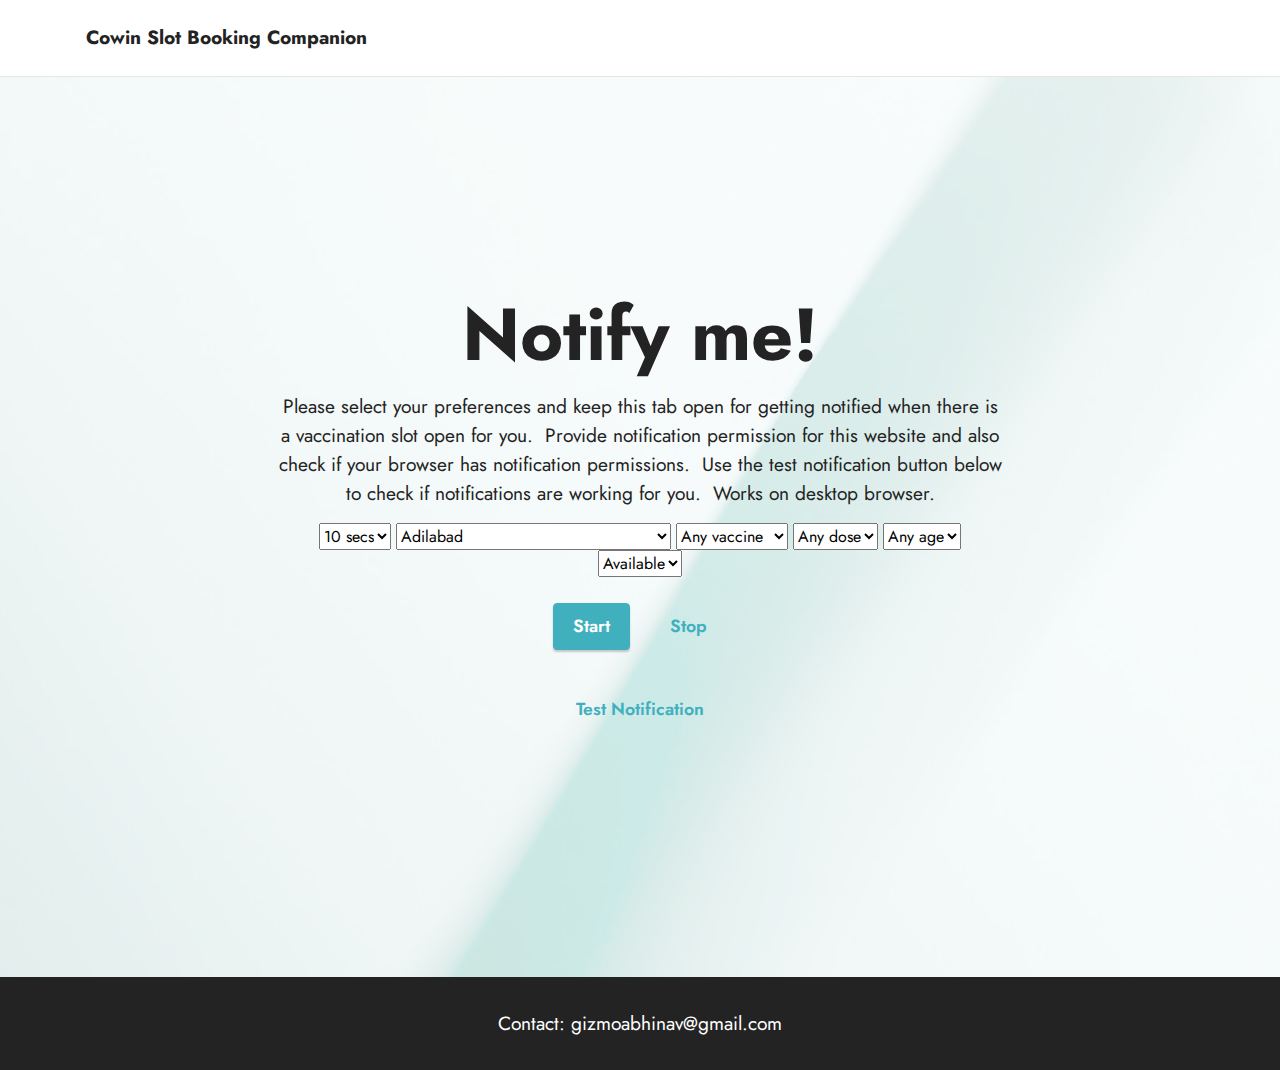
<file: index.html>
<!DOCTYPE html>
<html  >
<head>
  <!-- Site made with Mobirise Website Builder v5.3.5, # -->
  <meta charset="UTF-8">
  <meta http-equiv="X-UA-Compatible" content="IE=edge">
  <meta name="generator" content="Mobirise v5.3.5, mobirise.com">
  <meta name="viewport" content="width=device-width, initial-scale=1, minimum-scale=1">
  <link rel="shortcut icon" href="assets/images/logo.png" type="image/x-icon">
  <meta name="description" content="">
  
  
  <title>Cowin Slot Booking Companion</title>
  <link rel="stylesheet" href="assets/tether/tether.min.css">
  <link rel="stylesheet" href="assets/bootstrap/css/bootstrap.min.css">
  <link rel="stylesheet" href="assets/bootstrap/css/bootstrap-grid.min.css">
  <link rel="stylesheet" href="assets/bootstrap/css/bootstrap-reboot.min.css">
  <link rel="stylesheet" href="assets/dropdown/css/style.css">
  <link rel="stylesheet" href="assets/socicon/css/styles.css">
  <link rel="stylesheet" href="assets/theme/css/style.css">
  <link rel="preload" href="https://fonts.googleapis.com/css?family=Jost:100,200,300,400,500,600,700,800,900,100i,200i,300i,400i,500i,600i,700i,800i,900i&display=swap" as="style" onload="this.onload=null;this.rel='stylesheet'">
  <noscript><link rel="stylesheet" href="https://fonts.googleapis.com/css?family=Jost:100,200,300,400,500,600,700,800,900,100i,200i,300i,400i,500i,600i,700i,800i,900i&display=swap"></noscript>
  <link rel="preload" as="style" href="assets/mobirise/css/mbr-additional.css"><link rel="stylesheet" href="assets/mobirise/css/mbr-additional.css" type="text/css">
<style>
ul {
  list-style-type: none;
  padding: 0;
  border: 1px solid #ddd;
}

ul li {
  padding: 8px 16px;
  border-bottom: 1px solid #ddd;
}

ul li:last-child {
  border-bottom: none
}
</style>
<script>

var timer;
var notify=[];

function Get(url){
    var Httpreq = new XMLHttpRequest();
    Httpreq.open("GET",url,false);
    Httpreq.send(null);
	document.getElementById("status").innerHTML = 'Status : '+Httpreq.status +' Last checked : '+ new Date();
    return Httpreq.responseText;          
}
 
function createUrl(district_id) {
	var base_url = 'https://cdn-api.co-vin.in/api/v2/appointment/sessions/public/calendarByDistrict?';
	var date = new Date();
	var today = date.getDate()+'-'+(date.getMonth()+1)+'-'+date.getFullYear();
	var url = base_url + '&district_id=' + district_id + '&date=' + today + '&_=' + date.getTime();
	return url;
}
var polling_time = 10000;

function findSlots(){
	if (Notification.permission !== 'granted')
		Notification.requestPermission();
		
	district_id = parseInt(document.getElementById("district").value.split(" ")[0]);
	
	var limit_selection = document.getElementById("age").value;
	var limit = 0;
	if (limit_selection != "any") {
		limit = parseInt(limit_selection);
	}
	
	var vaccine = document.getElementById("vaccine").value;
	var dose = document.getElementById("dose").value;
	
	var availability = document.getElementById("available").value;
	
	var url = createUrl(district_id);
	var json_obj = JSON.parse(Get(url));
	var output = '';
	var notificationBody = document.getElementById("district").value.split(" ")[1]+'\n';
	for (i = 0;i<json_obj.centers.length;i++) {
		for (j = 0;j<json_obj.centers[i].sessions.length;j++) {
			if (availability == "available" && json_obj.centers[i].sessions[j].available_capacity > 0) {
				if (limit != 0 && json_obj.centers[i].sessions[j].min_age_limit != limit) {
					continue;
				}
				if (vaccine != "any" && json_obj.centers[i].sessions[j].vaccine != vaccine) {
					continue;
				}
				if (dose == "1" && json_obj.centers[i].sessions[j].available_capacity_dose1 == 0) {
					continue;
				}
				if (dose == "2" && json_obj.centers[i].sessions[j].available_capacity_dose2 == 0) {
					continue;
				}
				output += '<li>' + json_obj.centers[i].name + '</li>';
				notificationBody += json_obj.centers[i].name + '\n';
				break;
			} else if (availability == "booked"  && json_obj.centers[i].sessions[j].available_capacity == 0){
				if (limit != 0 && json_obj.centers[i].sessions[j].min_age_limit != limit) {
					continue;
				}
				if (vaccine != "any" && json_obj.centers[i].sessions[j].vaccine != vaccine) {
					continue;
				}
				output += '<li>' + json_obj.centers[i].name + '</li>';
				notificationBody += json_obj.centers[i].name + '\n';
				break;
			}
		}
	}
	if (output != '') {
		document.getElementById("slots").innerHTML =  '<ul>' + output + '</ul>';;
		var notification = new Notification('Slot opened', {
					icon: 'https://prod-cdn.preprod.co-vin.in/assets/images/covid19logo.jpg',
					body: notificationBody,
				});
		notify.push(notification);
	} else {
		document.getElementById("slots").innerHTML = '';
	}
}

function setAgeLimit(age_limit) {
	limit = age_limit;
}

function setPollingTime(time) {
	polling_time = time;
}

function setVaccineType(vaccine) {
	vaccine_type = vaccine;
}

function start() {
	stop();
	findSlots();
    polling_time = parseInt(document.getElementById("freq").value);
	timer = setInterval(findSlots, polling_time);
}

function stop() {
	clearInterval(timer);	
	for (var i=0; i<notify.length;i++){
		notify[i].close(); 
	}
	document.getElementById("status").innerHTML = '';
}

function testNotification() {
	if (Notification.permission !== 'granted')
		Notification.requestPermission();
	var notification = new Notification('Test Notifications', {
		icon: 'https://prod-cdn.preprod.co-vin.in/assets/images/covid19logo.jpg',
		body: 'Test message! \n test hospital',
	});
	notify.push(notification);
}

</script>
  
  
  
</head>
<body>
  
  <section class="menu cid-s48OLK6784" once="menu" id="menu1-h">
    
    <nav class="navbar navbar-dropdown navbar-expand-lg">
        <div class="container">
            <div class="navbar-brand">
                
                <span class="navbar-caption-wrap"><a class="navbar-caption text-black display-7" href="#">Cowin Slot Booking Companion</a></span>
            </div>
            
            <div class="collapse navbar-collapse" id="navbarSupportedContent">
                <ul class="navbar-nav nav-dropdown nav-right" data-app-modern-menu="true"><li class="nav-item"><a class="nav-link link text-black display-4" href="#">Menu Item 1</a></li>
                    <li class="nav-item"><a class="nav-link link text-black display-4" href="#">
                            Menu Item 2</a></li></ul>
                
                
            </div>
        </div>
    </nav>

</section>

<section class="header1 cid-s48MCQYojq mbr-fullscreen mbr-parallax-background" id="header1-f">

    

    <div class="mbr-overlay" style="opacity: 0.8; background-color: rgb(255, 255, 255);"></div>

    <div class="align-center container">
        <div class="row justify-content-center">
            <div class="col-12 col-lg-8">
                <h1 class="mbr-section-title mbr-fonts-style mb-3 display-1"><strong>Notify me!</strong></h1>
                
                <p class="mbr-text mbr-fonts-style display-7">Please select your preferences and keep this tab open for getting notified when there is a vaccination slot open for you.&nbsp; Provide notification permission for this website and also check if your browser has notification permissions.&nbsp; Use the test notification button below to check if notifications are working for you.&nbsp; Works on desktop browser.</p>
                <select name="freq" id="freq"><option value="10000">10 secs</option><option value="5000">5 secs</option><option value="2000">2 secs</option></select>
				<select name="district" id="district"><option value="582 Adilabad">Adilabad</option><option value="320 Agar">Agar</option><option value="622 Agra">Agra</option><option value="154 Ahmedabad">Ahmedabad</option><option value="770 Ahmedabad Corporation">Ahmedabad Corporation</option><option value="391 Ahmednagar">Ahmednagar</option><option value="425 Aizawl East">Aizawl East</option><option value="426 Aizawl West">Aizawl West</option><option value="507 Ajmer">Ajmer</option><option value="364 Akola">Akola</option><option value="301 Alappuzha">Alappuzha</option><option value="623 Aligarh">Aligarh</option><option value="710 Alipurduar District">Alipurduar District</option><option value="357 Alirajpur">Alirajpur</option><option value="704 Almora">Almora</option><option value="512 Alwar">Alwar</option><option value="193 Ambala">Ambala</option><option value="625 Ambedkar Nagar">Ambedkar Nagar</option><option value="626 Amethi">Amethi</option><option value="366 Amravati">Amravati</option><option value="174 Amreli">Amreli</option><option value="485 Amritsar">Amritsar</option><option value="627 Amroha">Amroha</option><option value="179 Anand">Anand</option><option value="9 Anantapur">Anantapur</option><option value="224 Anantnag">Anantnag</option><option value="445 Angul">Angul</option><option value="22 Anjaw">Anjaw</option><option value="334 Anuppur">Anuppur</option><option value="779 Aranthangi">Aranthangi</option><option value="74 Araria">Araria</option><option value="158 Aravalli">Aravalli</option><option value="555 Ariyalur">Ariyalur</option><option value="78 Arwal">Arwal</option><option value="354 Ashoknagar">Ashoknagar</option><option value="578 Attur">Attur</option><option value="628 Auraiya">Auraiya</option><option value="77 Aurangabad">Aurangabad</option><option value="397 Aurangabad">Aurangabad</option><option value="646 Ayodhya">Ayodhya</option><option value="629 Azamgarh">Azamgarh</option><option value="630 Badaun">Badaun</option><option value="270 Bagalkot">Bagalkot</option><option value="707 Bageshwar">Bageshwar</option><option value="631 Baghpat">Baghpat</option><option value="632 Bahraich">Bahraich</option><option value="46 Baksa">Baksa</option><option value="338 Balaghat">Balaghat</option><option value="448 Balangir">Balangir</option><option value="633 Balarampur">Balarampur</option><option value="447 Balasore">Balasore</option><option value="634 Ballia">Ballia</option><option value="110 Balod">Balod</option><option value="111 Baloda bazar">Baloda bazar</option><option value="112 Balrampur">Balrampur</option><option value="159 Banaskantha">Banaskantha</option><option value="635 Banda">Banda</option><option value="223 Bandipore">Bandipore</option><option value="276 Bangalore Rural">Bangalore Rural</option><option value="265 Bangalore Urban">Bangalore Urban</option><option value="83 Banka">Banka</option><option value="711 Bankura">Bankura</option><option value="519 Banswara">Banswara</option><option value="636 Barabanki">Barabanki</option><option value="225 Baramulla">Baramulla</option><option value="516 Baran">Baran</option><option value="637 Bareilly">Bareilly</option><option value="472 Bargarh">Bargarh</option><option value="528 Barmer">Barmer</option><option value="483 Barnala">Barnala</option><option value="47 Barpeta">Barpeta</option><option value="343 Barwani">Barwani</option><option value="712 Basirhat HD (North 24 Parganas)">Basirhat HD (North 24 Parganas)</option><option value="113 Bastar">Bastar</option><option value="638 Basti">Basti</option><option value="493 Bathinda">Bathinda</option><option value="294 BBMP">BBMP</option><option value="384 Beed">Beed</option><option value="98 Begusarai">Begusarai</option><option value="264 Belgaum">Belgaum</option><option value="274 Bellary">Bellary</option><option value="114 Bemetara">Bemetara</option><option value="362 Betul">Betul</option><option value="687 Bhadohi">Bhadohi</option><option value="583 Bhadradri Kothagudem">Bhadradri Kothagudem</option><option value="454 Bhadrak">Bhadrak</option><option value="82 Bhagalpur">Bhagalpur</option><option value="370 Bhandara">Bhandara</option><option value="508 Bharatpur">Bharatpur</option><option value="180 Bharuch">Bharuch</option><option value="175 Bhavnagar">Bhavnagar</option><option value="771 Bhavnagar Corporation">Bhavnagar Corporation</option><option value="523 Bhilwara">Bhilwara</option><option value="351 Bhind">Bhind</option><option value="200 Bhiwani">Bhiwani</option><option value="99 Bhojpur">Bhojpur</option><option value="312 Bhopal">Bhopal</option><option value="272 Bidar">Bidar</option><option value="115 Bijapur">Bijapur</option><option value="639 Bijnour">Bijnour</option><option value="501 Bikaner">Bikaner</option><option value="116 Bilaspur">Bilaspur</option><option value="219 Bilaspur">Bilaspur</option><option value="713 Birbhum">Birbhum</option><option value="398 Bishnupur">Bishnupur</option><option value="714 Bishnupur HD (Bankura)">Bishnupur HD (Bankura)</option><option value="765 Biswanath">Biswanath</option><option value="242 Bokaro">Bokaro</option><option value="57 Bongaigaon">Bongaigaon</option><option value="176 Botad">Botad</option><option value="468 Boudh">Boudh</option><option value="229 Budgam">Budgam</option><option value="640 Bulandshahr">Bulandshahr</option><option value="367 Buldhana">Buldhana</option><option value="514 Bundi">Bundi</option><option value="342 Burhanpur">Burhanpur</option><option value="100 Buxar">Buxar</option><option value="66 Cachar">Cachar</option><option value="141 Central Delhi">Central Delhi</option><option value="271 Chamarajanagar">Chamarajanagar</option><option value="214 Chamba">Chamba</option><option value="699 Chamoli">Chamoli</option><option value="708 Champawat">Champawat</option><option value="429 Champhai">Champhai</option><option value="641 Chandauli">Chandauli</option><option value="399 Chandel">Chandel</option><option value="108 Chandigarh">Chandigarh</option><option value="380 Chandrapur">Chandrapur</option><option value="20 Changlang">Changlang</option><option value="766 Charaideo">Charaideo</option><option value="201 Charkhi Dadri">Charkhi Dadri</option><option value="245 Chatra">Chatra</option><option value="565 Chengalpet">Chengalpet</option><option value="571 Chennai">Chennai</option><option value="778 Cheyyar">Cheyyar</option><option value="328 Chhatarpur">Chhatarpur</option><option value="337 Chhindwara">Chhindwara</option><option value="181 Chhotaudepur">Chhotaudepur</option><option value="273 Chikamagalur">Chikamagalur</option><option value="291 Chikkaballapur">Chikkaballapur</option><option value="58 Chirang">Chirang</option><option value="268 Chitradurga">Chitradurga</option><option value="642 Chitrakoot">Chitrakoot</option><option value="10 Chittoor">Chittoor</option><option value="521 Chittorgarh">Chittorgarh</option><option value="400 Churachandpur">Churachandpur</option><option value="530 Churu">Churu</option><option value="539 Coimbatore">Coimbatore</option><option value="715 Cooch Behar">Cooch Behar</option><option value="783 COOCHBEHAR">COOCHBEHAR</option><option value="547 Cuddalore">Cuddalore</option><option value="457 Cuttack">Cuttack</option><option value="137 Dadra and Nagar Haveli">Dadra and Nagar Haveli</option><option value="182 Dahod">Dahod</option><option value="716 Dakshin Dinajpur">Dakshin Dinajpur</option><option value="269 Dakshina Kannada">Dakshina Kannada</option><option value="138 Daman">Daman</option><option value="327 Damoh">Damoh</option><option value="163 Dang">Dang</option><option value="117 Dantewada">Dantewada</option><option value="94 Darbhanga">Darbhanga</option><option value="717 Darjeeling">Darjeeling</option><option value="48 Darrang">Darrang</option><option value="350 Datia">Datia</option><option value="511 Dausa">Dausa</option><option value="275 Davanagere">Davanagere</option><option value="697 Dehradun">Dehradun</option><option value="473 Deogarh">Deogarh</option><option value="253 Deoghar">Deoghar</option><option value="643 Deoria">Deoria</option><option value="168 Devbhumi Dwaraka">Devbhumi Dwaraka</option><option value="324 Dewas">Dewas</option><option value="614 Dhalai">Dhalai</option><option value="118 Dhamtari">Dhamtari</option><option value="257 Dhanbad">Dhanbad</option><option value="341 Dhar">Dhar</option><option value="566 Dharmapuri">Dharmapuri</option><option value="278 Dharwad">Dharwad</option><option value="62 Dhemaji">Dhemaji</option><option value="458 Dhenkanal">Dhenkanal</option><option value="524 Dholpur">Dholpur</option><option value="59 Dhubri">Dhubri</option><option value="388 Dhule">Dhule</option><option value="718 Diamond Harbor HD (S 24 Parganas)">Diamond Harbor HD (S 24 Parganas)</option><option value="25 Dibang Valley">Dibang Valley</option><option value="43 Dibrugarh">Dibrugarh</option><option value="67 Dima Hasao">Dima Hasao</option><option value="434 Dimapur">Dimapur</option><option value="556 Dindigul">Dindigul</option><option value="336 Dindori">Dindori</option><option value="139 Diu">Diu</option><option value="232 Doda">Doda</option><option value="258 Dumka">Dumka</option><option value="520 Dungarpur">Dungarpur</option><option value="119 Durg">Durg</option><option value="719 East Bardhaman">East Bardhaman</option><option value="105 East Champaran">East Champaran</option><option value="145 East Delhi">East Delhi</option><option value="424 East Garo Hills">East Garo Hills</option><option value="11 East Godavari">East Godavari</option><option value="418 East Jaintia Hills">East Jaintia Hills</option><option value="23 East Kameng">East Kameng</option><option value="414 East Khasi Hills">East Khasi Hills</option><option value="42 East Siang">East Siang</option><option value="535 East Sikkim">East Sikkim</option><option value="247 East Singhbhum">East Singhbhum</option><option value="307 Ernakulam">Ernakulam</option><option value="563 Erode">Erode</option><option value="644 Etah">Etah</option><option value="645 Etawah">Etawah</option><option value="199 Faridabad">Faridabad</option><option value="499 Faridkot">Faridkot</option><option value="647 Farrukhabad">Farrukhabad</option><option value="196 Fatehabad">Fatehabad</option><option value="484 Fatehgarh Sahib">Fatehgarh Sahib</option><option value="648 Fatehpur">Fatehpur</option><option value="487 Fazilka">Fazilka</option><option value="480 Ferozpur">Ferozpur</option><option value="649 Firozabad">Firozabad</option><option value="280 Gadag">Gadag</option><option value="379 Gadchiroli">Gadchiroli</option><option value="467 Gajapati">Gajapati</option><option value="228 Ganderbal">Ganderbal</option><option value="153 Gandhinagar">Gandhinagar</option><option value="772 Gandhinagar Corporation">Gandhinagar Corporation</option><option value="449 Ganjam">Ganjam</option><option value="243 Garhwa">Garhwa</option><option value="120 Gariaband">Gariaband</option><option value="136 Gaurela Pendra Marwahi">Gaurela Pendra Marwahi</option><option value="650 Gautam Buddha Nagar">Gautam Buddha Nagar</option><option value="79 Gaya">Gaya</option><option value="651 Ghaziabad">Ghaziabad</option><option value="652 Ghazipur">Ghazipur</option><option value="177 Gir Somnath">Gir Somnath</option><option value="256 Giridih">Giridih</option><option value="60 Goalpara">Goalpara</option><option value="262 Godda">Godda</option><option value="53 Golaghat">Golaghat</option><option value="615 Gomati">Gomati</option><option value="653 Gonda">Gonda</option><option value="378 Gondia">Gondia</option><option value="104 Gopalganj">Gopalganj</option><option value="654 Gorakhpur">Gorakhpur</option><option value="267 Gulbarga">Gulbarga</option><option value="251 Gumla">Gumla</option><option value="348 Guna">Guna</option><option value="5 Guntur">Guntur</option><option value="489 Gurdaspur">Gurdaspur</option><option value="188 Gurgaon">Gurgaon</option><option value="313 Gwalior">Gwalior</option><option value="68 Hailakandi">Hailakandi</option><option value="655 Hamirpur">Hamirpur</option><option value="217 Hamirpur">Hamirpur</option><option value="517 Hanumangarh">Hanumangarh</option><option value="656 Hapur">Hapur</option><option value="361 Harda">Harda</option><option value="657 Hardoi">Hardoi</option><option value="702 Haridwar">Haridwar</option><option value="289 Hassan">Hassan</option><option value="658 Hathras">Hathras</option><option value="279 Haveri">Haveri</option><option value="255 Hazaribagh">Hazaribagh</option><option value="386 Hingoli">Hingoli</option><option value="191 Hisar">Hisar</option><option value="764 Hojai">Hojai</option><option value="720 Hoogly">Hoogly</option><option value="360 Hoshangabad">Hoshangabad</option><option value="481 Hoshiarpur">Hoshiarpur</option><option value="721 Howrah">Howrah</option><option value="581 Hyderabad">Hyderabad</option><option value="306 Idukki">Idukki</option><option value="401 Imphal East">Imphal East</option><option value="402 Imphal West">Imphal West</option><option value="314 Indore">Indore</option><option value="17 Itanagar Capital Complex">Itanagar Capital Complex</option><option value="315 Jabalpur">Jabalpur</option><option value="459 Jagatsinghpur">Jagatsinghpur</option><option value="584 Jagtial">Jagtial</option><option value="505 Jaipur I">Jaipur I</option><option value="506 Jaipur II">Jaipur II</option><option value="527 Jaisalmer">Jaisalmer</option><option value="460 Jajpur">Jajpur</option><option value="492 Jalandhar">Jalandhar</option><option value="659 Jalaun">Jalaun</option><option value="390 Jalgaon">Jalgaon</option><option value="396 Jalna">Jalna</option><option value="533 Jalore">Jalore</option><option value="722 Jalpaiguri">Jalpaiguri</option><option value="230 Jammu">Jammu</option><option value="169 Jamnagar">Jamnagar</option><option value="773 Jamnagar Corporation">Jamnagar Corporation</option><option value="259 Jamtara">Jamtara</option><option value="107 Jamui">Jamui</option><option value="585 Jangaon">Jangaon</option><option value="121 Janjgir-Champa">Janjgir-Champa</option><option value="122 Jashpur">Jashpur</option><option value="660 Jaunpur">Jaunpur</option><option value="586 Jayashankar Bhupalpally">Jayashankar Bhupalpally</option><option value="91 Jehanabad">Jehanabad</option><option value="340 Jhabua">Jhabua</option><option value="189 Jhajjar">Jhajjar</option><option value="515 Jhalawar">Jhalawar</option><option value="661 Jhansi">Jhansi</option><option value="723 Jhargram">Jhargram</option><option value="474 Jharsuguda">Jharsuguda</option><option value="510 Jhunjhunu">Jhunjhunu</option><option value="204 Jind">Jind</option><option value="410 Jiribam">Jiribam</option><option value="502 Jodhpur">Jodhpur</option><option value="587 Jogulamba Gadwal">Jogulamba Gadwal</option><option value="54 Jorhat">Jorhat</option><option value="178 Junagadh">Junagadh</option><option value="774 Junagadh Corporation">Junagadh Corporation</option><option value="80 Kaimur">Kaimur</option><option value="190 Kaithal">Kaithal</option><option value="413 Kakching">Kakching</option><option value="464 Kalahandi">Kalahandi</option><option value="724 Kalimpong">Kalimpong</option><option value="552 Kallakurichi">Kallakurichi</option><option value="588 Kamareddy">Kamareddy</option><option value="409 Kamjong">Kamjong</option><option value="24 Kamle">Kamle</option><option value="49 Kamrup Metropolitan">Kamrup Metropolitan</option><option value="50 Kamrup Rural">Kamrup Rural</option><option value="557 Kanchipuram">Kanchipuram</option><option value="450 Kandhamal">Kandhamal</option><option value="408 Kangpokpi">Kangpokpi</option><option value="213 Kangra">Kangra</option><option value="123 Kanker">Kanker</option><option value="662 Kannauj">Kannauj</option><option value="297 Kannur">Kannur</option><option value="663 Kanpur Dehat">Kanpur Dehat</option><option value="664 Kanpur Nagar">Kanpur Nagar</option><option value="544 Kanyakumari">Kanyakumari</option><option value="479 Kapurthala">Kapurthala</option><option value="476 Karaikal">Karaikal</option><option value="525 Karauli">Karauli</option><option value="51 Karbi-Anglong">Karbi-Anglong</option><option value="309 Kargil">Kargil</option><option value="69 Karimganj">Karimganj</option><option value="589 Karimnagar">Karimnagar</option><option value="203 Karnal">Karnal</option><option value="559 Karur">Karur</option><option value="295 Kasaragod">Kasaragod</option><option value="665 Kasganj">Kasganj</option><option value="234 Kathua">Kathua</option><option value="75 Katihar">Katihar</option><option value="353 Katni">Katni</option><option value="666 Kaushambi">Kaushambi</option><option value="135 Kawardha">Kawardha</option><option value="461 Kendrapara">Kendrapara</option><option value="455 Kendujhar">Kendujhar</option><option value="101 Khagaria">Khagaria</option><option value="590 Khammam">Khammam</option><option value="339 Khandwa">Khandwa</option><option value="344 Khargone">Khargone</option><option value="156 Kheda">Kheda</option><option value="616 Khowai">Khowai</option><option value="252 Khunti">Khunti</option><option value="446 Khurda">Khurda</option><option value="216 Kinnaur">Kinnaur</option><option value="444 Kiphire">Kiphire</option><option value="76 Kishanganj">Kishanganj</option><option value="231 Kishtwar">Kishtwar</option><option value="283 Kodagu">Kodagu</option><option value="241 Koderma">Koderma</option><option value="441 Kohima">Kohima</option><option value="61 Kokrajhar">Kokrajhar</option><option value="277 Kolar">Kolar</option><option value="428 Kolasib">Kolasib</option><option value="371 Kolhapur">Kolhapur</option><option value="725 Kolkata">Kolkata</option><option value="298 Kollam">Kollam</option><option value="124 Kondagaon">Kondagaon</option><option value="282 Koppal">Koppal</option><option value="451 Koraput">Koraput</option><option value="125 Korba">Korba</option><option value="126 Koriya">Koriya</option><option value="503 Kota">Kota</option><option value="304 Kottayam">Kottayam</option><option value="780 Kovilpatti">Kovilpatti</option><option value="305 Kozhikode">Kozhikode</option><option value="27 Kra Daadi">Kra Daadi</option><option value="4 Krishna">Krishna</option><option value="562 Krishnagiri">Krishnagiri</option><option value="221 Kulgam">Kulgam</option><option value="211 Kullu">Kullu</option><option value="591 Kumuram Bheem">Kumuram Bheem</option><option value="226 Kupwara">Kupwara</option><option value="7 Kurnool">Kurnool</option><option value="186 Kurukshetra">Kurukshetra</option><option value="21 Kurung Kumey">Kurung Kumey</option><option value="667 Kushinagar">Kushinagar</option><option value="170 Kutch">Kutch</option><option value="210 Lahaul Spiti">Lahaul Spiti</option><option value="63 Lakhimpur">Lakhimpur</option><option value="668 Lakhimpur Kheri">Lakhimpur Kheri</option><option value="84 Lakhisarai">Lakhisarai</option><option value="311 Lakshadweep">Lakshadweep</option><option value="669 Lalitpur">Lalitpur</option><option value="244 Latehar">Latehar</option><option value="383 Latur">Latur</option><option value="432 Lawngtlai">Lawngtlai</option><option value="310 Leh">Leh</option><option value="33 Lepa Rada">Lepa Rada</option><option value="250 Lohardaga">Lohardaga</option><option value="29 Lohit">Lohit</option><option value="40 Longding">Longding</option><option value="438 Longleng">Longleng</option><option value="31 Lower Dibang Valley">Lower Dibang Valley</option><option value="18 Lower Siang">Lower Siang</option><option value="32 Lower Subansiri">Lower Subansiri</option><option value="670 Lucknow">Lucknow</option><option value="488 Ludhiana">Ludhiana</option><option value="431 Lunglei">Lunglei</option><option value="70 Madhepura">Madhepura</option><option value="95 Madhubani">Madhubani</option><option value="540 Madurai">Madurai</option><option value="592 Mahabubabad">Mahabubabad</option><option value="593 Mahabubnagar">Mahabubnagar</option><option value="671 Maharajganj">Maharajganj</option><option value="127 Mahasamund">Mahasamund</option><option value="477 Mahe">Mahe</option><option value="206 Mahendragarh">Mahendragarh</option><option value="183 Mahisagar">Mahisagar</option><option value="672 Mahoba">Mahoba</option><option value="673 Mainpuri">Mainpuri</option><option value="767 Majuli">Majuli</option><option value="302 Malappuram">Malappuram</option><option value="726 Malda">Malda</option><option value="469 Malkangiri">Malkangiri</option><option value="427 Mamit">Mamit</option><option value="594 Mancherial">Mancherial</option><option value="215 Mandi">Mandi</option><option value="335 Mandla">Mandla</option><option value="319 Mandsaur">Mandsaur</option><option value="290 Mandya">Mandya</option><option value="482 Mansa">Mansa</option><option value="674 Mathura">Mathura</option><option value="675 Mau">Mau</option><option value="456 Mayurbhanj">Mayurbhanj</option><option value="595 Medak">Medak</option><option value="596 Medchal">Medchal</option><option value="676 Meerut">Meerut</option><option value="160 Mehsana">Mehsana</option><option value="677 Mirzapur">Mirzapur</option><option value="491 Moga">Moga</option><option value="437 Mokokchung">Mokokchung</option><option value="439 Mon">Mon</option><option value="678 Moradabad">Moradabad</option><option value="171 Morbi">Morbi</option><option value="347 Morena">Morena</option><option value="55 Morigaon">Morigaon</option><option value="612 Mulugu">Mulugu</option><option value="395 Mumbai">Mumbai</option><option value="128 Mungeli">Mungeli</option><option value="85 Munger">Munger</option><option value="727 Murshidabad">Murshidabad</option><option value="679 Muzaffarnagar">Muzaffarnagar</option><option value="86 Muzaffarpur">Muzaffarpur</option><option value="266 Mysore">Mysore</option><option value="470 Nabarangpur">Nabarangpur</option><option value="728 Nadia">Nadia</option><option value="56 Nagaon">Nagaon</option><option value="576 Nagapattinam">Nagapattinam</option><option value="597 Nagarkurnool">Nagarkurnool</option><option value="532 Nagaur">Nagaur</option><option value="365 Nagpur">Nagpur</option><option value="709 Nainital">Nainital</option><option value="90 Nalanda">Nalanda</option><option value="52 Nalbari">Nalbari</option><option value="598 Nalgonda">Nalgonda</option><option value="558 Namakkal">Namakkal</option><option value="36 Namsai">Namsai</option><option value="382 Nanded">Nanded</option><option value="729 Nandigram HD (East Medinipore)">Nandigram HD (East Medinipore)</option><option value="387 Nandurbar">Nandurbar</option><option value="613 Narayanpet">Narayanpet</option><option value="129 Narayanpur">Narayanpur</option><option value="184 Narmada">Narmada</option><option value="352 Narsinghpur">Narsinghpur</option><option value="389 Nashik">Nashik</option><option value="164 Navsari">Navsari</option><option value="92 Nawada">Nawada</option><option value="462 Nayagarh">Nayagarh</option><option value="323 Neemuch">Neemuch</option><option value="140 New Delhi">New Delhi</option><option value="3 Nicobar">Nicobar</option><option value="577 Nilgiris">Nilgiris</option><option value="599 Nirmal">Nirmal</option><option value="600 Nizamabad">Nizamabad</option><option value="412 Noney">Noney</option><option value="730 North 24 Parganas">North 24 Parganas</option><option value="1 North and Middle Andaman">North and Middle Andaman</option><option value="146 North Delhi">North Delhi</option><option value="147 North East Delhi">North East Delhi</option><option value="423 North Garo Hills">North Garo Hills</option><option value="151 North Goa">North Goa</option><option value="537 North Sikkim">North Sikkim</option><option value="617 North Tripura">North Tripura</option><option value="143 North West Delhi">North West Delhi</option><option value="465 Nuapada">Nuapada</option><option value="205 Nuh">Nuh</option><option value="381 Osmanabad">Osmanabad</option><option value="19 Pakke Kessang">Pakke Kessang</option><option value="261 Pakur">Pakur</option><option value="308 Palakkad">Palakkad</option><option value="246 Palamu">Palamu</option><option value="564 Palani">Palani</option><option value="394 Palghar">Palghar</option><option value="529 Pali">Pali</option><option value="207 Palwal">Palwal</option><option value="187 Panchkula">Panchkula</option><option value="185 Panchmahal">Panchmahal</option><option value="195 Panipat">Panipat</option><option value="326 Panna">Panna</option><option value="39 Papum Pare">Papum Pare</option><option value="573 Paramakudi">Paramakudi</option><option value="385 Parbhani">Parbhani</option><option value="731 Paschim Medinipore">Paschim Medinipore</option><option value="161 Patan">Patan</option><option value="300 Pathanamthitta">Pathanamthitta</option><option value="486 Pathankot">Pathankot</option><option value="494 Patiala">Patiala</option><option value="97 Patna">Patna</option><option value="698 Pauri Garhwal">Pauri Garhwal</option><option value="601 Peddapalli">Peddapalli</option><option value="570 Perambalur">Perambalur</option><option value="435 Peren">Peren</option><option value="443 Phek">Phek</option><option value="411 Pherzawl">Pherzawl</option><option value="680 Pilibhit">Pilibhit</option><option value="706 Pithoragarh">Pithoragarh</option><option value="575 Poonamallee">Poonamallee</option><option value="238 Poonch">Poonch</option><option value="172 Porbandar">Porbandar</option><option value="12 Prakasam">Prakasam</option><option value="682 Pratapgarh">Pratapgarh</option><option value="522 Pratapgarh">Pratapgarh</option><option value="624 Prayagraj">Prayagraj</option><option value="475 Puducherry">Puducherry</option><option value="546 Pudukkottai">Pudukkottai</option><option value="227 Pulwama">Pulwama</option><option value="363 Pune">Pune</option><option value="732 Purba Medinipore">Purba Medinipore</option><option value="463 Puri">Puri</option><option value="73 Purnia">Purnia</option><option value="733 Purulia">Purulia</option><option value="681 Raebareli">Raebareli</option><option value="284 Raichur">Raichur</option><option value="393 Raigad">Raigad</option><option value="130 Raigarh">Raigarh</option><option value="109 Raipur">Raipur</option><option value="359 Raisen">Raisen</option><option value="602 Rajanna Sircilla">Rajanna Sircilla</option><option value="358 Rajgarh">Rajgarh</option><option value="173 Rajkot">Rajkot</option><option value="775 Rajkot Corporation">Rajkot Corporation</option><option value="131 Rajnandgaon">Rajnandgaon</option><option value="237 Rajouri">Rajouri</option><option value="518 Rajsamand">Rajsamand</option><option value="292 Ramanagara">Ramanagara</option><option value="567 Ramanathapuram">Ramanathapuram</option><option value="235 Ramban">Ramban</option><option value="254 Ramgarh">Ramgarh</option><option value="683 Rampur">Rampur</option><option value="734 Rampurhat HD (Birbhum)">Rampurhat HD (Birbhum)</option><option value="240 Ranchi">Ranchi</option><option value="603 Rangareddy">Rangareddy</option><option value="781 Ranipet">Ranipet</option><option value="322 Ratlam">Ratlam</option><option value="372 Ratnagiri">Ratnagiri</option><option value="471 Rayagada">Rayagada</option><option value="239 Reasi">Reasi</option><option value="316 Rewa">Rewa</option><option value="202 Rewari">Rewari</option><option value="417 Ri-Bhoi">Ri-Bhoi</option><option value="192 Rohtak">Rohtak</option><option value="81 Rohtas">Rohtas</option><option value="700 Rudraprayag">Rudraprayag</option><option value="497 Rup Nagar">Rup Nagar</option><option value="162 Sabarkantha">Sabarkantha</option><option value="317 Sagar">Sagar</option><option value="684 Saharanpur">Saharanpur</option><option value="71 Saharsa">Saharsa</option><option value="260 Sahebganj">Sahebganj</option><option value="545 Salem">Salem</option><option value="96 Samastipur">Samastipur</option><option value="236 Samba">Samba</option><option value="452 Sambalpur">Sambalpur</option><option value="685 Sambhal">Sambhal</option><option value="604 Sangareddy">Sangareddy</option><option value="373 Sangli">Sangli</option><option value="498 Sangrur">Sangrur</option><option value="686 Sant Kabir Nagar">Sant Kabir Nagar</option><option value="102 Saran">Saran</option><option value="496 SAS Nagar">SAS Nagar</option><option value="376 Satara">Satara</option><option value="333 Satna">Satna</option><option value="534 Sawai Madhopur">Sawai Madhopur</option><option value="500 SBS Nagar">SBS Nagar</option><option value="356 Sehore">Sehore</option><option value="403 Senapati">Senapati</option><option value="349 Seoni">Seoni</option><option value="618 Sepahijala">Sepahijala</option><option value="248 Seraikela Kharsawan">Seraikela Kharsawan</option><option value="430 Serchhip">Serchhip</option><option value="148 Shahdara">Shahdara</option><option value="332 Shahdol">Shahdol</option><option value="688 Shahjahanpur">Shahjahanpur</option><option value="321 Shajapur">Shajapur</option><option value="689 Shamli">Shamli</option><option value="93 Sheikhpura">Sheikhpura</option><option value="87 Sheohar">Sheohar</option><option value="346 Sheopur">Sheopur</option><option value="35 Shi Yomi">Shi Yomi</option><option value="208 Shimla">Shimla</option><option value="287 Shimoga">Shimoga</option><option value="345 Shivpuri">Shivpuri</option><option value="222 Shopian">Shopian</option><option value="690 Shravasti">Shravasti</option><option value="433 Siaha">Siaha</option><option value="37 Siang">Siang</option><option value="691 Siddharthnagar">Siddharthnagar</option><option value="605 Siddipet">Siddipet</option><option value="331 Sidhi">Sidhi</option><option value="513 Sikar">Sikar</option><option value="249 Simdega">Simdega</option><option value="374 Sindhudurg">Sindhudurg</option><option value="330 Singrauli">Singrauli</option><option value="212 Sirmaur">Sirmaur</option><option value="531 Sirohi">Sirohi</option><option value="194 Sirsa">Sirsa</option><option value="88 Sitamarhi">Sitamarhi</option><option value="692 Sitapur">Sitapur</option><option value="561 Sivaganga">Sivaganga</option><option value="580 Sivakasi">Sivakasi</option><option value="44 Sivasagar">Sivasagar</option><option value="103 Siwan">Siwan</option><option value="209 Solan">Solan</option><option value="375 Solapur">Solapur</option><option value="693 Sonbhadra">Sonbhadra</option><option value="198 Sonipat">Sonipat</option><option value="64 Sonitpur">Sonitpur</option><option value="735 South 24 Parganas">South 24 Parganas</option><option value="2 South Andaman">South Andaman</option><option value="149 South Delhi">South Delhi</option><option value="144 South East Delhi">South East Delhi</option><option value="421 South Garo Hills">South Garo Hills</option><option value="152 South Goa">South Goa</option><option value="768 South Salmara Mankachar">South Salmara Mankachar</option><option value="538 South Sikkim">South Sikkim</option><option value="619 South Tripura">South Tripura</option><option value="150 South West Delhi">South West Delhi</option><option value="422 South West Garo Hills">South West Garo Hills</option><option value="415 South West Khasi Hills">South West Khasi Hills</option><option value="509 Sri Ganganagar">Sri Ganganagar</option><option value="490 Sri Muktsar Sahib">Sri Muktsar Sahib</option><option value="13 Sri Potti Sriramulu Nellore">Sri Potti Sriramulu Nellore</option><option value="14 Srikakulam">Srikakulam</option><option value="220 Srinagar">Srinagar</option><option value="466 Subarnapur">Subarnapur</option><option value="132 Sukma">Sukma</option><option value="694 Sultanpur">Sultanpur</option><option value="453 Sundargarh">Sundargarh</option><option value="72 Supaul">Supaul</option><option value="133 Surajpur">Surajpur</option><option value="165 Surat">Surat</option><option value="776 Surat Corporation">Surat Corporation</option><option value="157 Surendranagar">Surendranagar</option><option value="134 Surguja">Surguja</option><option value="606 Suryapet">Suryapet</option><option value="404 Tamenglong">Tamenglong</option><option value="166 Tapi">Tapi</option><option value="495 Tarn Taran">Tarn Taran</option><option value="30 Tawang">Tawang</option><option value="701 Tehri Garhwal">Tehri Garhwal</option><option value="407 Tengnoupal">Tengnoupal</option><option value="551 Tenkasi">Tenkasi</option><option value="392 Thane">Thane</option><option value="541 Thanjavur">Thanjavur</option><option value="569 Theni">Theni</option><option value="296 Thiruvananthapuram">Thiruvananthapuram</option><option value="554 Thoothukudi (Tuticorin)">Thoothukudi (Tuticorin)</option><option value="405 Thoubal">Thoubal</option><option value="303 Thrissur">Thrissur</option><option value="325 Tikamgarh">Tikamgarh</option><option value="45 Tinsukia">Tinsukia</option><option value="26 Tirap">Tirap</option><option value="560 Tiruchirappalli">Tiruchirappalli</option><option value="548 Tirunelveli">Tirunelveli</option><option value="550 Tirupattur">Tirupattur</option><option value="568 Tiruppur">Tiruppur</option><option value="572 Tiruvallur">Tiruvallur</option><option value="553 Tiruvannamalai">Tiruvannamalai</option><option value="574 Tiruvarur">Tiruvarur</option><option value="526 Tonk">Tonk</option><option value="440 Tuensang">Tuensang</option><option value="288 Tumkur">Tumkur</option><option value="504 Udaipur">Udaipur</option><option value="65 Udalguri">Udalguri</option><option value="705 Udham Singh Nagar">Udham Singh Nagar</option><option value="233 Udhampur">Udhampur</option><option value="286 Udupi">Udupi</option><option value="318 Ujjain">Ujjain</option><option value="406 Ukhrul">Ukhrul</option><option value="329 Umaria">Umaria</option><option value="218 Una">Una</option><option value="620 Unakoti">Unakoti</option><option value="695 Unnao">Unnao</option><option value="34 Upper Siang">Upper Siang</option><option value="41 Upper Subansiri">Upper Subansiri</option><option value="736 Uttar Dinajpur">Uttar Dinajpur</option><option value="281 Uttar Kannada">Uttar Kannada</option><option value="703 Uttarkashi">Uttarkashi</option><option value="155 Vadodara">Vadodara</option><option value="777 Vadodara Corporation">Vadodara Corporation</option><option value="89 Vaishali">Vaishali</option><option value="167 Valsad">Valsad</option><option value="696 Varanasi">Varanasi</option><option value="543 Vellore">Vellore</option><option value="355 Vidisha">Vidisha</option><option value="293 Vijayapura">Vijayapura</option><option value="607 Vikarabad">Vikarabad</option><option value="542 Viluppuram">Viluppuram</option><option value="549 Virudhunagar">Virudhunagar</option><option value="8 Visakhapatnam">Visakhapatnam</option><option value="15 Vizianagaram">Vizianagaram</option><option value="608 Wanaparthy">Wanaparthy</option><option value="609 Warangal(Rural)">Warangal(Rural)</option><option value="610 Warangal(Urban)">Warangal(Urban)</option><option value="377 Wardha">Wardha</option><option value="369 Washim">Washim</option><option value="299 Wayanad">Wayanad</option><option value="737 West Bardhaman">West Bardhaman</option><option value="106 West Champaran">West Champaran</option><option value="142 West Delhi">West Delhi</option><option value="420 West Garo Hills">West Garo Hills</option><option value="16 West Godavari">West Godavari</option><option value="416 West Jaintia Hills">West Jaintia Hills</option><option value="28 West Kameng">West Kameng</option><option value="769 West Karbi Anglong">West Karbi Anglong</option><option value="419 West Khasi Hills">West Khasi Hills</option><option value="38 West Siang">West Siang</option><option value="536 West Sikkim">West Sikkim</option><option value="263 West Singhbhum">West Singhbhum</option><option value="621 West Tripura">West Tripura</option><option value="436 Wokha">Wokha</option><option value="611 Yadadri Bhuvanagiri">Yadadri Bhuvanagiri</option><option value="285 Yadgir">Yadgir</option><option value="197 Yamunanagar">Yamunanagar</option><option value="478 Yanam">Yanam</option><option value="368 Yavatmal">Yavatmal</option><option value="6 YSR District, Kadapa (Cuddapah)">YSR District, Kadapa (Cuddapah)</option><option value="442 Zunheboto">Zunheboto</option></select>
				<select name="vaccine" id="vaccine"><option value="any">Any vaccine</option><option value="COVAXIN">COVAXIN</option><option value="COVISHIELD">COVISHIELD</option><option value="SPUTNIK V">SPUTNIK V</option></select>
				<select name="dose" id="dose"><option value="any">Any dose</option><option value="1">Dose 1</option><option value="2">Dose 2</option></select>
				<select name="age" id="age"><option value="any">Any age</option><option value="18">18-44</option><option value="45">45+</option></select>
				<select name="available" id="available"><option value="available">Available</option><option value="booked">Booked</option></select>				
				<div class="mbr-section-btn mt-3"><a class="btn btn-success display-4" href="javascript:start();">Start</a> <a class="btn btn-success-outline display-4" href="javascript:stop();">Stop</a></div>
				<div class="mbr-section-btn mt-3"><a class="btn btn-success-outline display-4" href="javascript:testNotification();">Test Notification</a></div>
				<p id="status"></p>
				<div id="slots"></div>
            </div>
        </div>
    </div>
</section>

<section class="footer3 cid-s48P1Icc8J" once="footers" id="footer3-i">

    

    

    <div class="container">
        <div class="media-container-row align-center mbr-white">
            
            
            <div class="row row-copirayt">
                <p class="mbr-text mb-0 mbr-fonts-style mbr-white align-center display-7">Contact: gizmoabhinav@gmail.com</p>
            </div>
        </div>
    </div>
  
  
</body>
</html>
</file>
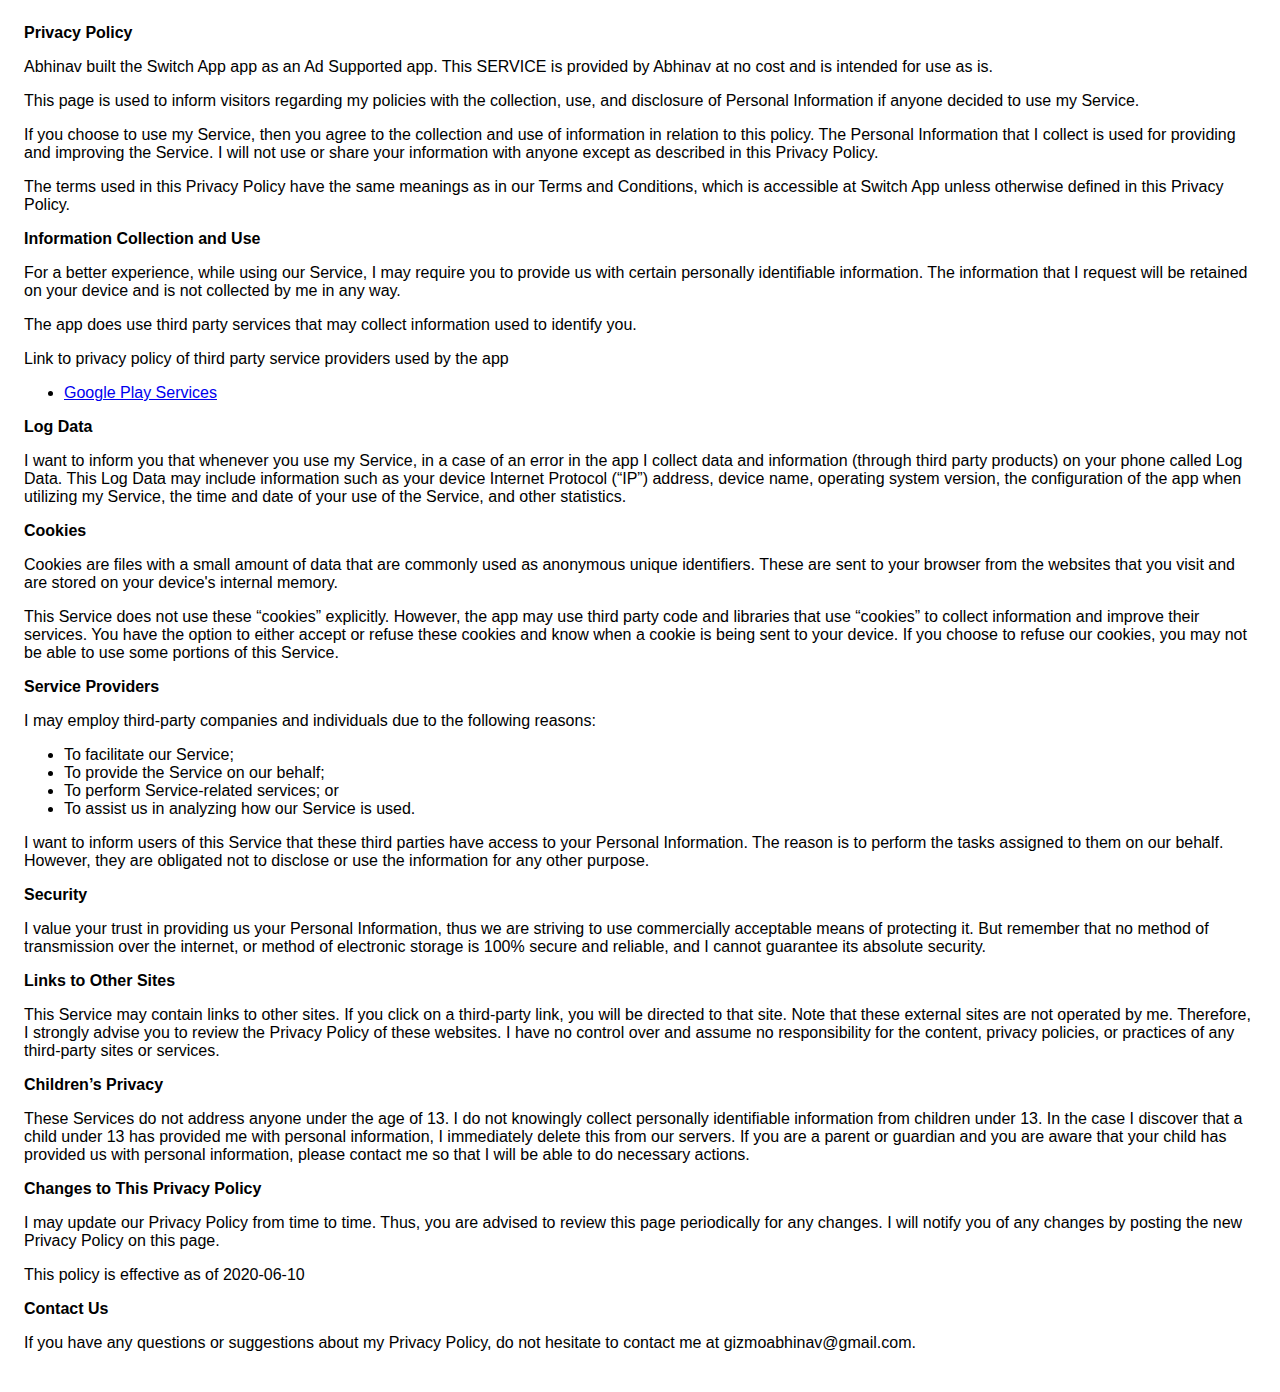
<file: privacypolicy.html>
<!DOCTYPE html>
    <html>
    <head>
      <meta charset='utf-8'>
      <meta name='viewport' content='width=device-width'>
      <title>Privacy Policy</title>
      <style> body { font-family: 'Helvetica Neue', Helvetica, Arial, sans-serif; padding:1em; } </style>
    </head>
    <body>
    <strong>Privacy Policy</strong> <p>
                  Abhinav built the Switch App app as
                  an Ad Supported app. This SERVICE is provided by
                  Abhinav at no cost and is intended for use as
                  is.
                </p> <p>
                  This page is used to inform visitors regarding my
                  policies with the collection, use, and disclosure of Personal
                  Information if anyone decided to use my Service.
                </p> <p>
                  If you choose to use my Service, then you agree to
                  the collection and use of information in relation to this
                  policy. The Personal Information that I collect is
                  used for providing and improving the Service. I will not use or share your information with
                  anyone except as described in this Privacy Policy.
                </p> <p>
                  The terms used in this Privacy Policy have the same meanings
                  as in our Terms and Conditions, which is accessible at
                  Switch App unless otherwise defined in this Privacy Policy.
                </p> <p><strong>Information Collection and Use</strong></p> <p>
                  For a better experience, while using our Service, I
                  may require you to provide us with certain personally
                  identifiable information. The information that
                  I request will be retained on your device and is not collected by me in any way.
                </p> <div><p>
                    The app does use third party services that may collect
                    information used to identify you.
                  </p> <p>
                    Link to privacy policy of third party service providers used
                    by the app
                  </p> <ul><li><a href="https://www.google.com/policies/privacy/" target="_blank" rel="noopener noreferrer">Google Play Services</a></li><!----><!----><!----><!----><!----><!----><!----><!----><!----><!----><!----><!----><!----><!----><!----><!----></ul></div> <p><strong>Log Data</strong></p> <p>
                  I want to inform you that whenever you
                  use my Service, in a case of an error in the app
                  I collect data and information (through third party
                  products) on your phone called Log Data. This Log Data may
                  include information such as your device Internet Protocol
                  (“IP”) address, device name, operating system version, the
                  configuration of the app when utilizing my Service,
                  the time and date of your use of the Service, and other
                  statistics.
                </p> <p><strong>Cookies</strong></p> <p>
                  Cookies are files with a small amount of data that are
                  commonly used as anonymous unique identifiers. These are sent
                  to your browser from the websites that you visit and are
                  stored on your device's internal memory.
                </p> <p>
                  This Service does not use these “cookies” explicitly. However,
                  the app may use third party code and libraries that use
                  “cookies” to collect information and improve their services.
                  You have the option to either accept or refuse these cookies
                  and know when a cookie is being sent to your device. If you
                  choose to refuse our cookies, you may not be able to use some
                  portions of this Service.
                </p> <p><strong>Service Providers</strong></p> <p>
                  I may employ third-party companies and
                  individuals due to the following reasons:
                </p> <ul><li>To facilitate our Service;</li> <li>To provide the Service on our behalf;</li> <li>To perform Service-related services; or</li> <li>To assist us in analyzing how our Service is used.</li></ul> <p>
                  I want to inform users of this Service
                  that these third parties have access to your Personal
                  Information. The reason is to perform the tasks assigned to
                  them on our behalf. However, they are obligated not to
                  disclose or use the information for any other purpose.
                </p> <p><strong>Security</strong></p> <p>
                  I value your trust in providing us your
                  Personal Information, thus we are striving to use commercially
                  acceptable means of protecting it. But remember that no method
                  of transmission over the internet, or method of electronic
                  storage is 100% secure and reliable, and I cannot
                  guarantee its absolute security.
                </p> <p><strong>Links to Other Sites</strong></p> <p>
                  This Service may contain links to other sites. If you click on
                  a third-party link, you will be directed to that site. Note
                  that these external sites are not operated by me.
                  Therefore, I strongly advise you to review the
                  Privacy Policy of these websites. I have
                  no control over and assume no responsibility for the content,
                  privacy policies, or practices of any third-party sites or
                  services.
                </p> <p><strong>Children’s Privacy</strong></p> <p>
                  These Services do not address anyone under the age of 13.
                  I do not knowingly collect personally
                  identifiable information from children under 13. In the case
                  I discover that a child under 13 has provided
                  me with personal information, I immediately
                  delete this from our servers. If you are a parent or guardian
                  and you are aware that your child has provided us with
                  personal information, please contact me so that
                  I will be able to do necessary actions.
                </p> <p><strong>Changes to This Privacy Policy</strong></p> <p>
                  I may update our Privacy Policy from
                  time to time. Thus, you are advised to review this page
                  periodically for any changes. I will
                  notify you of any changes by posting the new Privacy Policy on
                  this page.
                </p> <p>This policy is effective as of 2020-06-10</p> <p><strong>Contact Us</strong></p> <p>
                  If you have any questions or suggestions about my
                  Privacy Policy, do not hesitate to contact me at gizmoabhinav@gmail.com.
    </body>
    </html>
</file>
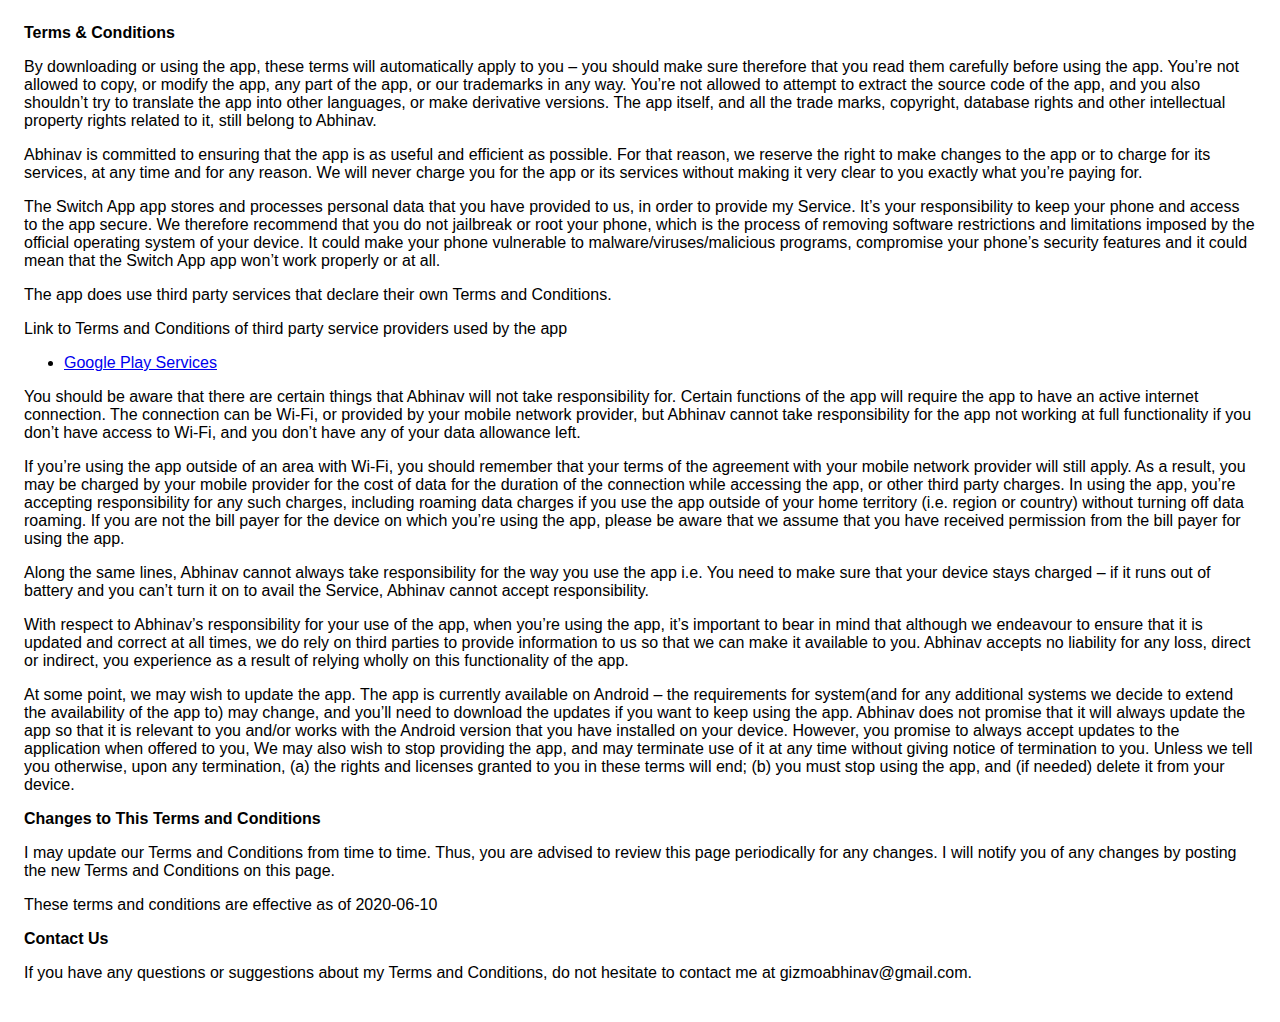
<file: terms.html>
<!DOCTYPE html>
    <html>
    <head>
      <meta charset='utf-8'>
      <meta name='viewport' content='width=device-width'>
      <title>Terms &amp; Conditions</title>
      <style> body { font-family: 'Helvetica Neue', Helvetica, Arial, sans-serif; padding:1em; } </style>
    </head>
    <body>
    <strong>Terms &amp; Conditions</strong> <p>
                  By downloading or using the app, these terms will
                  automatically apply to you – you should make sure therefore
                  that you read them carefully before using the app. You’re not
                  allowed to copy, or modify the app, any part of the app, or
                  our trademarks in any way. You’re not allowed to attempt to
                  extract the source code of the app, and you also shouldn’t try
                  to translate the app into other languages, or make derivative
                  versions. The app itself, and all the trade marks, copyright,
                  database rights and other intellectual property rights related
                  to it, still belong to Abhinav.
                </p> <p>
                  Abhinav is committed to ensuring that the app is
                  as useful and efficient as possible. For that reason, we
                  reserve the right to make changes to the app or to charge for
                  its services, at any time and for any reason. We will never
                  charge you for the app or its services without making it very
                  clear to you exactly what you’re paying for.
                </p> <p>
                  The Switch App app stores and processes personal data that
                  you have provided to us, in order to provide my
                  Service. It’s your responsibility to keep your phone and
                  access to the app secure. We therefore recommend that you do
                  not jailbreak or root your phone, which is the process of
                  removing software restrictions and limitations imposed by the
                  official operating system of your device. It could make your
                  phone vulnerable to malware/viruses/malicious programs,
                  compromise your phone’s security features and it could mean
                  that the Switch App app won’t work properly or at all.
                </p> <div><p>
                    The app does use third party services that declare their own
                    Terms and Conditions.
                  </p> <p>
                    Link to Terms and Conditions of third party service
                    providers used by the app
                  </p> <ul><li><a href="https://policies.google.com/terms" target="_blank" rel="noopener noreferrer">Google Play Services</a></li><!----><!----><!----><!----><!----><!----><!----><!----><!----><!----><!----><!----><!----><!----><!----><!----></ul></div> <p>
                  You should be aware that there are certain things that
                  Abhinav will not take responsibility for. Certain
                  functions of the app will require the app to have an active
                  internet connection. The connection can be Wi-Fi, or provided
                  by your mobile network provider, but Abhinav
                  cannot take responsibility for the app not working at full
                  functionality if you don’t have access to Wi-Fi, and you don’t
                  have any of your data allowance left.
                </p> <p></p> <p>
                  If you’re using the app outside of an area with Wi-Fi, you
                  should remember that your terms of the agreement with your
                  mobile network provider will still apply. As a result, you may
                  be charged by your mobile provider for the cost of data for
                  the duration of the connection while accessing the app, or
                  other third party charges. In using the app, you’re accepting
                  responsibility for any such charges, including roaming data
                  charges if you use the app outside of your home territory
                  (i.e. region or country) without turning off data roaming. If
                  you are not the bill payer for the device on which you’re
                  using the app, please be aware that we assume that you have
                  received permission from the bill payer for using the app.
                </p> <p>
                  Along the same lines, Abhinav cannot always take
                  responsibility for the way you use the app i.e. You need to
                  make sure that your device stays charged – if it runs out of
                  battery and you can’t turn it on to avail the Service,
                  Abhinav cannot accept responsibility.
                </p> <p>
                  With respect to Abhinav’s responsibility for your
                  use of the app, when you’re using the app, it’s important to
                  bear in mind that although we endeavour to ensure that it is
                  updated and correct at all times, we do rely on third parties
                  to provide information to us so that we can make it available
                  to you. Abhinav accepts no liability for any
                  loss, direct or indirect, you experience as a result of
                  relying wholly on this functionality of the app.
                </p> <p>
                  At some point, we may wish to update the app. The app is
                  currently available on Android – the requirements for
                  system(and for any additional systems we
                  decide to extend the availability of the app to) may change,
                  and you’ll need to download the updates if you want to keep
                  using the app. Abhinav does not promise that it
                  will always update the app so that it is relevant to you
                  and/or works with the Android version that you have
                  installed on your device. However, you promise to always
                  accept updates to the application when offered to you, We may
                  also wish to stop providing the app, and may terminate use of
                  it at any time without giving notice of termination to you.
                  Unless we tell you otherwise, upon any termination, (a) the
                  rights and licenses granted to you in these terms will end;
                  (b) you must stop using the app, and (if needed) delete it
                  from your device.
                </p> <p><strong>Changes to This Terms and Conditions</strong></p> <p>
                  I may update our Terms and Conditions
                  from time to time. Thus, you are advised to review this page
                  periodically for any changes. I will
                  notify you of any changes by posting the new Terms and
                  Conditions on this page.
                </p> <p>
                  These terms and conditions are effective as of 2020-06-10
                </p> <p><strong>Contact Us</strong></p> <p>
                  If you have any questions or suggestions about my
                  Terms and Conditions, do not hesitate to contact me
                  at gizmoabhinav@gmail.com.
    </body>
    </html>
</file>
<file: assets/dropdown/css/style.css>
.navbar-dropdown {
  left: 0;
  padding: 0;
  position: absolute;
  right: 0;
  top: 0;
  transition: all 0.45s ease;
  z-index: 1030;
  background: #282828; }
  .navbar-dropdown .navbar-logo {
    margin-right: 0.8rem;
    transition: margin 0.3s ease-in-out;
    vertical-align: middle; }
    .navbar-dropdown .navbar-logo img {
      height: 3.125rem;
      transition: all 0.3s ease-in-out; }
    .navbar-dropdown .navbar-logo.mbr-iconfont {
      font-size: 3.125rem;
      line-height: 3.125rem; }
  .navbar-dropdown .navbar-caption {
    font-weight: 700;
    white-space: normal;
    vertical-align: -4px;
    line-height: 3.125rem !important; }
    .navbar-dropdown .navbar-caption, .navbar-dropdown .navbar-caption:hover {
      color: inherit;
      text-decoration: none; }
  .navbar-dropdown .mbr-iconfont + .navbar-caption {
    vertical-align: -1px; }
  .navbar-dropdown.navbar-fixed-top {
    position: fixed; }
  .navbar-dropdown .navbar-brand span {
    vertical-align: -4px; }
  .navbar-dropdown.bg-color.transparent {
    background: none; }
  .navbar-dropdown.navbar-short .navbar-brand {
    padding: 0.625rem 0; }
    .navbar-dropdown.navbar-short .navbar-brand span {
      vertical-align: -1px; }
  .navbar-dropdown.navbar-short .navbar-caption {
    line-height: 2.375rem !important;
    vertical-align: -2px; }
  .navbar-dropdown.navbar-short .navbar-logo {
    margin-right: 0.5rem; }
    .navbar-dropdown.navbar-short .navbar-logo img {
      height: 2.375rem; }
    .navbar-dropdown.navbar-short .navbar-logo.mbr-iconfont {
      font-size: 2.375rem;
      line-height: 2.375rem; }
  .navbar-dropdown.navbar-short .mbr-table-cell {
    height: 3.625rem; }
  .navbar-dropdown .navbar-close {
    left: 0.6875rem;
    position: fixed;
    top: 0.75rem;
    z-index: 1000; }
  .navbar-dropdown .hamburger-icon {
    content: "";
    display: inline-block;
    vertical-align: middle;
    width: 16px;
    -webkit-box-shadow: 0 -6px 0 1px #282828,0 0 0 1px #282828,0 6px 0 1px #282828;
    -moz-box-shadow: 0 -6px 0 1px #282828,0 0 0 1px #282828,0 6px 0 1px #282828;
    box-shadow: 0 -6px 0 1px #282828,0 0 0 1px #282828,0 6px 0 1px #282828; }

.dropdown-menu .dropdown-toggle[data-toggle="dropdown-submenu"]::after {
  border-bottom: 0.35em solid transparent;
  border-left: 0.35em solid;
  border-right: 0;
  border-top: 0.35em solid transparent;
  margin-left: 0.3rem; }

.dropdown-menu .dropdown-item:focus {
  outline: 0; }

.nav-dropdown {
  font-size: 0.75rem;
  font-weight: 500;
  height: auto !important; }
  .nav-dropdown .nav-btn {
    padding-left: 1rem; }
  .nav-dropdown .link {
    margin: .667em 1.667em;
    font-weight: 500;
    padding: 0;
    transition: color .2s ease-in-out; }
    .nav-dropdown .link.dropdown-toggle {
      margin-right: 2.583em; }
      .nav-dropdown .link.dropdown-toggle::after {
        margin-left: .25rem;
        border-top: 0.35em solid;
        border-right: 0.35em solid transparent;
        border-left: 0.35em solid transparent;
        border-bottom: 0; }
      .nav-dropdown .link.dropdown-toggle[aria-expanded="true"] {
        margin: 0;
        padding: 0.667em 3.263em  0.667em 1.667em; }
  .nav-dropdown .link::after,
  .nav-dropdown .dropdown-item::after {
    color: inherit; }
  .nav-dropdown .btn {
    font-size: 0.75rem;
    font-weight: 700;
    letter-spacing: 0;
    margin-bottom: 0;
    padding-left: 1.25rem;
    padding-right: 1.25rem; }
  .nav-dropdown .dropdown-menu {
    border-radius: 0;
    border: 0;
    left: 0;
    margin: 0;
    padding-bottom: 1.25rem;
    padding-top: 1.25rem;
    position: relative; }
  .nav-dropdown .dropdown-submenu {
    margin-left: 0.125rem;
    top: 0; }
  .nav-dropdown .dropdown-item {
    font-weight: 500;
    line-height: 2;
    padding: 0.3846em 4.615em 0.3846em 1.5385em;
    position: relative;
    transition: color .2s ease-in-out, background-color .2s ease-in-out; }
    .nav-dropdown .dropdown-item::after {
      margin-top: -0.3077em;
      position: absolute;
      right: 1.1538em;
      top: 50%; }
    .nav-dropdown .dropdown-item:focus, .nav-dropdown .dropdown-item:hover {
      background: none; }

@media (max-width: 767px) {
  .nav-dropdown.navbar-toggleable-sm {
    bottom: 0;
    display: none;
    left: 0;
    overflow-x: hidden;
    position: fixed;
    top: 0;
    transform: translateX(-100%);
    -ms-transform: translateX(-100%);
    -webkit-transform: translateX(-100%);
    width: 18.75rem;
    z-index: 999; } }
.nav-dropdown.navbar-toggleable-xl {
  bottom: 0;
  display: none;
  left: 0;
  overflow-x: hidden;
  position: fixed;
  top: 0;
  transform: translateX(-100%);
  -ms-transform: translateX(-100%);
  -webkit-transform: translateX(-100%);
  width: 18.75rem;
  z-index: 999; }

.nav-dropdown-sm {
  display: block !important;
  overflow-x: hidden;
  overflow: auto;
  padding-top: 3.875rem; }
  .nav-dropdown-sm::after {
    content: "";
    display: block;
    height: 3rem;
    width: 100%; }
  .nav-dropdown-sm.collapse.in ~ .navbar-close {
    display: block !important; }
  .nav-dropdown-sm.collapsing, .nav-dropdown-sm.collapse.in {
    transform: translateX(0);
    -ms-transform: translateX(0);
    -webkit-transform: translateX(0);
    transition: all 0.25s ease-out;
    -webkit-transition: all 0.25s ease-out;
    background: #282828; }
  .nav-dropdown-sm.collapsing[aria-expanded="false"] {
    transform: translateX(-100%);
    -ms-transform: translateX(-100%);
    -webkit-transform: translateX(-100%); }
  .nav-dropdown-sm .nav-item {
    display: block;
    margin-left: 0 !important;
    padding-left: 0; }
  .nav-dropdown-sm .link,
  .nav-dropdown-sm .dropdown-item {
    border-top: 1px dotted rgba(255, 255, 255, 0.1);
    font-size: 0.8125rem;
    line-height: 1.6;
    margin: 0 !important;
    padding: 0.875rem 2.4rem 0.875rem 1.5625rem !important;
    position: relative;
    white-space: normal; }
    .nav-dropdown-sm .link:focus, .nav-dropdown-sm .link:hover,
    .nav-dropdown-sm .dropdown-item:focus,
    .nav-dropdown-sm .dropdown-item:hover {
      background: rgba(0, 0, 0, 0.2) !important;
      color: #c0a375; }
  .nav-dropdown-sm .nav-btn {
    position: relative;
    padding: 1.5625rem 1.5625rem 0 1.5625rem; }
    .nav-dropdown-sm .nav-btn::before {
      border-top: 1px dotted rgba(255, 255, 255, 0.1);
      content: "";
      left: 0;
      position: absolute;
      top: 0;
      width: 100%; }
    .nav-dropdown-sm .nav-btn + .nav-btn {
      padding-top: 0.625rem; }
      .nav-dropdown-sm .nav-btn + .nav-btn::before {
        display: none; }
  .nav-dropdown-sm .btn {
    padding: 0.625rem 0; }
  .nav-dropdown-sm .dropdown-toggle[data-toggle="dropdown-submenu"]::after {
    margin-left: .25rem;
    border-top: 0.35em solid;
    border-right: 0.35em solid transparent;
    border-left: 0.35em solid transparent;
    border-bottom: 0; }
  .nav-dropdown-sm .dropdown-toggle[data-toggle="dropdown-submenu"][aria-expanded="true"]::after {
    border-top: 0;
    border-right: 0.35em solid transparent;
    border-left: 0.35em solid transparent;
    border-bottom: 0.35em solid; }
  .nav-dropdown-sm .dropdown-menu {
    margin: 0;
    padding: 0;
    position: relative;
    top: 0;
    left: 0;
    width: 100%;
    border: 0;
    float: none;
    border-radius: 0;
    background: none; }
  .nav-dropdown-sm .dropdown-submenu {
    left: 100%;
    margin-left: 0.125rem;
    margin-top: -1.25rem;
    top: 0; }

.navbar-toggleable-sm .nav-dropdown .dropdown-menu {
  position: absolute; }

.navbar-toggleable-sm .nav-dropdown .dropdown-submenu {
  left: 100%;
  margin-left: 0.125rem;
  margin-top: -1.25rem;
  top: 0; }

.navbar-toggleable-sm.opened .nav-dropdown .dropdown-menu {
  position: relative; }

.navbar-toggleable-sm.opened .nav-dropdown .dropdown-submenu {
  left: 0;
  margin-left: 00rem;
  margin-top: 0rem;
  top: 0; }

.is-builder .nav-dropdown.collapsing {
  transition: none !important; }

/*# sourceMappingURL=style.css.map */
</file>
<file: assets/socicon/css/styles.css>
@charset "UTF-8";

@font-face {
  font-family: 'Socicon';
  src:  url('../fonts/socicon.eot');
  src:  url('../fonts/socicon.eot?#iefix') format('embedded-opentype'),
    url('../fonts/socicon.woff2') format('woff2'),
    url('../fonts/socicon.ttf') format('truetype'),
    url('../fonts/socicon.woff') format('woff'),
    url('../fonts/socicon.svg#socicon') format('svg');
  font-weight: normal;
  font-style: normal;
  font-display: swap;
}

[data-icon]:before {
  font-family: "socicon" !important;
  content: attr(data-icon);
  font-style: normal !important;
  font-weight: normal !important;
  font-variant: normal !important;
  text-transform: none !important;
  speak: none;
  line-height: 1;
  -webkit-font-smoothing: antialiased;
  -moz-osx-font-smoothing: grayscale;
}

[class^="socicon-"], [class*=" socicon-"] {
  /* use !important to prevent issues with browser extensions that change fonts */
  font-family: 'Socicon' !important;
  speak: none;
  font-style: normal;
  font-weight: normal;
  font-variant: normal;
  text-transform: none;
  line-height: 1;

  /* Better Font Rendering =========== */
  -webkit-font-smoothing: antialiased;
  -moz-osx-font-smoothing: grayscale;
}

.socicon-eitaa:before {
  content: "\e97c";
}
.socicon-soroush:before {
  content: "\e97d";
}
.socicon-bale:before {
  content: "\e97e";
}
.socicon-zazzle:before {
  content: "\e97b";
}
.socicon-society6:before {
  content: "\e97a";
}
.socicon-redbubble:before {
  content: "\e979";
}
.socicon-avvo:before {
  content: "\e978";
}
.socicon-stitcher:before {
  content: "\e977";
}
.socicon-googlehangouts:before {
  content: "\e974";
}
.socicon-dlive:before {
  content: "\e975";
}
.socicon-vsco:before {
  content: "\e976";
}
.socicon-flipboard:before {
  content: "\e973";
}
.socicon-ubuntu:before {
  content: "\e958";
}
.socicon-artstation:before {
  content: "\e959";
}
.socicon-invision:before {
  content: "\e95a";
}
.socicon-torial:before {
  content: "\e95b";
}
.socicon-collectorz:before {
  content: "\e95c";
}
.socicon-seenthis:before {
  content: "\e95d";
}
.socicon-googleplaymusic:before {
  content: "\e95e";
}
.socicon-debian:before {
  content: "\e95f";
}
.socicon-filmfreeway:before {
  content: "\e960";
}
.socicon-gnome:before {
  content: "\e961";
}
.socicon-itchio:before {
  content: "\e962";
}
.socicon-jamendo:before {
  content: "\e963";
}
.socicon-mix:before {
  content: "\e964";
}
.socicon-sharepoint:before {
  content: "\e965";
}
.socicon-tinder:before {
  content: "\e966";
}
.socicon-windguru:before {
  content: "\e967";
}
.socicon-cdbaby:before {
  content: "\e968";
}
.socicon-elementaryos:before {
  content: "\e969";
}
.socicon-stage32:before {
  content: "\e96a";
}
.socicon-tiktok:before {
  content: "\e96b";
}
.socicon-gitter:before {
  content: "\e96c";
}
.socicon-letterboxd:before {
  content: "\e96d";
}
.socicon-threema:before {
  content: "\e96e";
}
.socicon-splice:before {
  content: "\e96f";
}
.socicon-metapop:before {
  content: "\e970";
}
.socicon-naver:before {
  content: "\e971";
}
.socicon-remote:before {
  content: "\e972";
}
.socicon-internet:before {
  content: "\e957";
}
.socicon-moddb:before {
  content: "\e94b";
}
.socicon-indiedb:before {
  content: "\e94c";
}
.socicon-traxsource:before {
  content: "\e94d";
}
.socicon-gamefor:before {
  content: "\e94e";
}
.socicon-pixiv:before {
  content: "\e94f";
}
.socicon-myanimelist:before {
  content: "\e950";
}
.socicon-blackberry:before {
  content: "\e951";
}
.socicon-wickr:before {
  content: "\e952";
}
.socicon-spip:before {
  content: "\e953";
}
.socicon-napster:before {
  content: "\e954";
}
.socicon-beatport:before {
  content: "\e955";
}
.socicon-hackerone:before {
  content: "\e956";
}
.socicon-hackernews:before {
  content: "\e946";
}
.socicon-smashwords:before {
  content: "\e947";
}
.socicon-kobo:before {
  content: "\e948";
}
.socicon-bookbub:before {
  content: "\e949";
}
.socicon-mailru:before {
  content: "\e94a";
}
.socicon-gitlab:before {
  content: "\e945";
}
.socicon-instructables:before {
  content: "\e944";
}
.socicon-portfolio:before {
  content: "\e943";
}
.socicon-codered:before {
  content: "\e940";
}
.socicon-origin:before {
  content: "\e941";
}
.socicon-nextdoor:before {
  content: "\e942";
}
.socicon-udemy:before {
  content: "\e93f";
}
.socicon-livemaster:before {
  content: "\e93e";
}
.socicon-crunchbase:before {
  content: "\e93b";
}
.socicon-homefy:before {
  content: "\e93c";
}
.socicon-calendly:before {
  content: "\e93d";
}
.socicon-realtor:before {
  content: "\e90f";
}
.socicon-tidal:before {
  content: "\e910";
}
.socicon-qobuz:before {
  content: "\e911";
}
.socicon-natgeo:before {
  content: "\e912";
}
.socicon-mastodon:before {
  content: "\e913";
}
.socicon-unsplash:before {
  content: "\e914";
}
.socicon-homeadvisor:before {
  content: "\e915";
}
.socicon-angieslist:before {
  content: "\e916";
}
.socicon-codepen:before {
  content: "\e917";
}
.socicon-slack:before {
  content: "\e918";
}
.socicon-openaigym:before {
  content: "\e919";
}
.socicon-logmein:before {
  content: "\e91a";
}
.socicon-fiverr:before {
  content: "\e91b";
}
.socicon-gotomeeting:before {
  content: "\e91c";
}
.socicon-aliexpress:before {
  content: "\e91d";
}
.socicon-guru:before {
  content: "\e91e";
}
.socicon-appstore:before {
  content: "\e91f";
}
.socicon-homes:before {
  content: "\e920";
}
.socicon-zoom:before {
  content: "\e921";
}
.socicon-alibaba:before {
  content: "\e922";
}
.socicon-craigslist:before {
  content: "\e923";
}
.socicon-wix:before {
  content: "\e924";
}
.socicon-redfin:before {
  content: "\e925";
}
.socicon-googlecalendar:before {
  content: "\e926";
}
.socicon-shopify:before {
  content: "\e927";
}
.socicon-freelancer:before {
  content: "\e928";
}
.socicon-seedrs:before {
  content: "\e929";
}
.socicon-bing:before {
  content: "\e92a";
}
.socicon-doodle:before {
  content: "\e92b";
}
.socicon-bonanza:before {
  content: "\e92c";
}
.socicon-squarespace:before {
  content: "\e92d";
}
.socicon-toptal:before {
  content: "\e92e";
}
.socicon-gust:before {
  content: "\e92f";
}
.socicon-ask:before {
  content: "\e930";
}
.socicon-trulia:before {
  content: "\e931";
}
.socicon-loomly:before {
  content: "\e932";
}
.socicon-ghost:before {
  content: "\e933";
}
.socicon-upwork:before {
  content: "\e934";
}
.socicon-fundable:before {
  content: "\e935";
}
.socicon-booking:before {
  content: "\e936";
}
.socicon-googlemaps:before {
  content: "\e937";
}
.socicon-zillow:before {
  content: "\e938";
}
.socicon-niconico:before {
  content: "\e939";
}
.socicon-toneden:before {
  content: "\e93a";
}
.socicon-augment:before {
  content: "\e908";
}
.socicon-bitbucket:before {
  content: "\e909";
}
.socicon-fyuse:before {
  content: "\e90a";
}
.socicon-yt-gaming:before {
  content: "\e90b";
}
.socicon-sketchfab:before {
  content: "\e90c";
}
.socicon-mobcrush:before {
  content: "\e90d";
}
.socicon-microsoft:before {
  content: "\e90e";
}
.socicon-pandora:before {
  content: "\e907";
}
.socicon-messenger:before {
  content: "\e906";
}
.socicon-gamewisp:before {
  content: "\e905";
}
.socicon-bloglovin:before {
  content: "\e904";
}
.socicon-tunein:before {
  content: "\e903";
}
.socicon-gamejolt:before {
  content: "\e901";
}
.socicon-trello:before {
  content: "\e902";
}
.socicon-spreadshirt:before {
  content: "\e900";
}
.socicon-500px:before {
  content: "\e000";
}
.socicon-8tracks:before {
  content: "\e001";
}
.socicon-airbnb:before {
  content: "\e002";
}
.socicon-alliance:before {
  content: "\e003";
}
.socicon-amazon:before {
  content: "\e004";
}
.socicon-amplement:before {
  content: "\e005";
}
.socicon-android:before {
  content: "\e006";
}
.socicon-angellist:before {
  content: "\e007";
}
.socicon-apple:before {
  content: "\e008";
}
.socicon-appnet:before {
  content: "\e009";
}
.socicon-baidu:before {
  content: "\e00a";
}
.socicon-bandcamp:before {
  content: "\e00b";
}
.socicon-battlenet:before {
  content: "\e00c";
}
.socicon-mixer:before {
  content: "\e00d";
}
.socicon-bebee:before {
  content: "\e00e";
}
.socicon-bebo:before {
  content: "\e00f";
}
.socicon-behance:before {
  content: "\e010";
}
.socicon-blizzard:before {
  content: "\e011";
}
.socicon-blogger:before {
  content: "\e012";
}
.socicon-buffer:before {
  content: "\e013";
}
.socicon-chrome:before {
  content: "\e014";
}
.socicon-coderwall:before {
  content: "\e015";
}
.socicon-curse:before {
  content: "\e016";
}
.socicon-dailymotion:before {
  content: "\e017";
}
.socicon-deezer:before {
  content: "\e018";
}
.socicon-delicious:before {
  content: "\e019";
}
.socicon-deviantart:before {
  content: "\e01a";
}
.socicon-diablo:before {
  content: "\e01b";
}
.socicon-digg:before {
  content: "\e01c";
}
.socicon-discord:before {
  content: "\e01d";
}
.socicon-disqus:before {
  content: "\e01e";
}
.socicon-douban:before {
  content: "\e01f";
}
.socicon-draugiem:before {
  content: "\e020";
}
.socicon-dribbble:before {
  content: "\e021";
}
.socicon-drupal:before {
  content: "\e022";
}
.socicon-ebay:before {
  content: "\e023";
}
.socicon-ello:before {
  content: "\e024";
}
.socicon-endomodo:before {
  content: "\e025";
}
.socicon-envato:before {
  content: "\e026";
}
.socicon-etsy:before {
  content: "\e027";
}
.socicon-facebook:before {
  content: "\e028";
}
.socicon-feedburner:before {
  content: "\e029";
}
.socicon-filmweb:before {
  content: "\e02a";
}
.socicon-firefox:before {
  content: "\e02b";
}
.socicon-flattr:before {
  content: "\e02c";
}
.socicon-flickr:before {
  content: "\e02d";
}
.socicon-formulr:before {
  content: "\e02e";
}
.socicon-forrst:before {
  content: "\e02f";
}
.socicon-foursquare:before {
  content: "\e030";
}
.socicon-friendfeed:before {
  content: "\e031";
}
.socicon-github:before {
  content: "\e032";
}
.socicon-goodreads:before {
  content: "\e033";
}
.socicon-google:before {
  content: "\e034";
}
.socicon-googlescholar:before {
  content: "\e035";
}
.socicon-googlegroups:before {
  content: "\e036";
}
.socicon-googlephotos:before {
  content: "\e037";
}
.socicon-googleplus:before {
  content: "\e038";
}
.socicon-grooveshark:before {
  content: "\e039";
}
.socicon-hackerrank:before {
  content: "\e03a";
}
.socicon-hearthstone:before {
  content: "\e03b";
}
.socicon-hellocoton:before {
  content: "\e03c";
}
.socicon-heroes:before {
  content: "\e03d";
}
.socicon-smashcast:before {
  content: "\e03e";
}
.socicon-horde:before {
  content: "\e03f";
}
.socicon-houzz:before {
  content: "\e040";
}
.socicon-icq:before {
  content: "\e041";
}
.socicon-identica:before {
  content: "\e042";
}
.socicon-imdb:before {
  content: "\e043";
}
.socicon-instagram:before {
  content: "\e044";
}
.socicon-issuu:before {
  content: "\e045";
}
.socicon-istock:before {
  content: "\e046";
}
.socicon-itunes:before {
  content: "\e047";
}
.socicon-keybase:before {
  content: "\e048";
}
.socicon-lanyrd:before {
  content: "\e049";
}
.socicon-lastfm:before {
  content: "\e04a";
}
.socicon-line:before {
  content: "\e04b";
}
.socicon-linkedin:before {
  content: "\e04c";
}
.socicon-livejournal:before {
  content: "\e04d";
}
.socicon-lyft:before {
  content: "\e04e";
}
.socicon-macos:before {
  content: "\e04f";
}
.socicon-mail:before {
  content: "\e050";
}
.socicon-medium:before {
  content: "\e051";
}
.socicon-meetup:before {
  content: "\e052";
}
.socicon-mixcloud:before {
  content: "\e053";
}
.socicon-modelmayhem:before {
  content: "\e054";
}
.socicon-mumble:before {
  content: "\e055";
}
.socicon-myspace:before {
  content: "\e056";
}
.socicon-newsvine:before {
  content: "\e057";
}
.socicon-nintendo:before {
  content: "\e058";
}
.socicon-npm:before {
  content: "\e059";
}
.socicon-odnoklassniki:before {
  content: "\e05a";
}
.socicon-openid:before {
  content: "\e05b";
}
.socicon-opera:before {
  content: "\e05c";
}
.socicon-outlook:before {
  content: "\e05d";
}
.socicon-overwatch:before {
  content: "\e05e";
}
.socicon-patreon:before {
  content: "\e05f";
}
.socicon-paypal:before {
  content: "\e060";
}
.socicon-periscope:before {
  content: "\e061";
}
.socicon-persona:before {
  content: "\e062";
}
.socicon-pinterest:before {
  content: "\e063";
}
.socicon-play:before {
  content: "\e064";
}
.socicon-player:before {
  content: "\e065";
}
.socicon-playstation:before {
  content: "\e066";
}
.socicon-pocket:before {
  content: "\e067";
}
.socicon-qq:before {
  content: "\e068";
}
.socicon-quora:before {
  content: "\e069";
}
.socicon-raidcall:before {
  content: "\e06a";
}
.socicon-ravelry:before {
  content: "\e06b";
}
.socicon-reddit:before {
  content: "\e06c";
}
.socicon-renren:before {
  content: "\e06d";
}
.socicon-researchgate:before {
  content: "\e06e";
}
.socicon-residentadvisor:before {
  content: "\e06f";
}
.socicon-reverbnation:before {
  content: "\e070";
}
.socicon-rss:before {
  content: "\e071";
}
.socicon-sharethis:before {
  content: "\e072";
}
.socicon-skype:before {
  content: "\e073";
}
.socicon-slideshare:before {
  content: "\e074";
}
.socicon-smugmug:before {
  content: "\e075";
}
.socicon-snapchat:before {
  content: "\e076";
}
.socicon-songkick:before {
  content: "\e077";
}
.socicon-soundcloud:before {
  content: "\e078";
}
.socicon-spotify:before {
  content: "\e079";
}
.socicon-stackexchange:before {
  content: "\e07a";
}
.socicon-stackoverflow:before {
  content: "\e07b";
}
.socicon-starcraft:before {
  content: "\e07c";
}
.socicon-stayfriends:before {
  content: "\e07d";
}
.socicon-steam:before {
  content: "\e07e";
}
.socicon-storehouse:before {
  content: "\e07f";
}
.socicon-strava:before {
  content: "\e080";
}
.socicon-streamjar:before {
  content: "\e081";
}
.socicon-stumbleupon:before {
  content: "\e082";
}
.socicon-swarm:before {
  content: "\e083";
}
.socicon-teamspeak:before {
  content: "\e084";
}
.socicon-teamviewer:before {
  content: "\e085";
}
.socicon-technorati:before {
  content: "\e086";
}
.socicon-telegram:before {
  content: "\e087";
}
.socicon-tripadvisor:before {
  content: "\e088";
}
.socicon-tripit:before {
  content: "\e089";
}
.socicon-triplej:before {
  content: "\e08a";
}
.socicon-tumblr:before {
  content: "\e08b";
}
.socicon-twitch:before {
  content: "\e08c";
}
.socicon-twitter:before {
  content: "\e08d";
}
.socicon-uber:before {
  content: "\e08e";
}
.socicon-ventrilo:before {
  content: "\e08f";
}
.socicon-viadeo:before {
  content: "\e090";
}
.socicon-viber:before {
  content: "\e091";
}
.socicon-viewbug:before {
  content: "\e092";
}
.socicon-vimeo:before {
  content: "\e093";
}
.socicon-vine:before {
  content: "\e094";
}
.socicon-vkontakte:before {
  content: "\e095";
}
.socicon-warcraft:before {
  content: "\e096";
}
.socicon-wechat:before {
  content: "\e097";
}
.socicon-weibo:before {
  content: "\e098";
}
.socicon-whatsapp:before {
  content: "\e099";
}
.socicon-wikipedia:before {
  content: "\e09a";
}
.socicon-windows:before {
  content: "\e09b";
}
.socicon-wordpress:before {
  content: "\e09c";
}
.socicon-wykop:before {
  content: "\e09d";
}
.socicon-xbox:before {
  content: "\e09e";
}
.socicon-xing:before {
  content: "\e09f";
}
.socicon-yahoo:before {
  content: "\e0a0";
}
.socicon-yammer:before {
  content: "\e0a1";
}
.socicon-yandex:before {
  content: "\e0a2";
}
.socicon-yelp:before {
  content: "\e0a3";
}
.socicon-younow:before {
  content: "\e0a4";
}
.socicon-youtube:before {
  content: "\e0a5";
}
.socicon-zapier:before {
  content: "\e0a6";
}
.socicon-zerply:before {
  content: "\e0a7";
}
.socicon-zomato:before {
  content: "\e0a8";
}
.socicon-zynga:before {
  content: "\e0a9";
}
</file>
<file: assets/theme/css/style.css>
@charset "UTF-8";
section {
  background-color: #ffffff;
}

body {
  font-style: normal;
  line-height: 1.5;
  font-weight: 400;
  color: #232323;
  position: relative;
}

section,
.container,
.container-fluid {
  position: relative;
  word-wrap: break-word;
}

a.mbr-iconfont:hover {
  text-decoration: none;
}

.article .lead p,
.article .lead ul,
.article .lead ol,
.article .lead pre,
.article .lead blockquote {
  margin-bottom: 0;
}

a {
  font-style: normal;
  font-weight: 400;
  cursor: pointer;
}
a, a:hover {
  text-decoration: none;
}

.mbr-section-title {
  font-style: normal;
  line-height: 1.3;
}

.mbr-section-subtitle {
  line-height: 1.3;
}

.mbr-text {
  font-style: normal;
  line-height: 1.7;
}

h1,
h2,
h3,
h4,
h5,
h6,
.display-1,
.display-2,
.display-4,
.display-5,
.display-7,
span,
p,
a {
  line-height: 1;
  word-break: break-word;
  word-wrap: break-word;
  font-weight: 400;
}

b,
strong {
  font-weight: bold;
}

input:-webkit-autofill, input:-webkit-autofill:hover, input:-webkit-autofill:focus, input:-webkit-autofill:active {
  transition-delay: 9999s;
  -webkit-transition-property: background-color, color;
  transition-property: background-color, color;
}

textarea[type=hidden] {
  display: none;
}

section {
  background-position: 50% 50%;
  background-repeat: no-repeat;
  background-size: cover;
}
section .mbr-background-video,
section .mbr-background-video-preview {
  position: absolute;
  bottom: 0;
  left: 0;
  right: 0;
  top: 0;
}

.hidden {
  visibility: hidden;
}

.mbr-z-index20 {
  z-index: 20;
}

/*! Base colors */
.mbr-white {
  color: #ffffff;
}

.mbr-black {
  color: #111111;
}

.mbr-bg-white {
  background-color: #ffffff;
}

.mbr-bg-black {
  background-color: #000000;
}

/*! Text-aligns */
.align-left {
  text-align: left;
}

.align-center {
  text-align: center;
}

.align-right {
  text-align: right;
}

/*! Font-weight  */
.mbr-light {
  font-weight: 300;
}

.mbr-regular {
  font-weight: 400;
}

.mbr-semibold {
  font-weight: 500;
}

.mbr-bold {
  font-weight: 700;
}

/*! Media  */
.media-content {
  flex-basis: 100%;
}

.media-container-row {
  display: flex;
  flex-direction: row;
  flex-wrap: wrap;
  justify-content: center;
  align-content: center;
  align-items: start;
}
.media-container-row .media-size-item {
  width: 400px;
}

.media-container-column {
  display: flex;
  flex-direction: column;
  flex-wrap: wrap;
  justify-content: center;
  align-content: center;
  align-items: stretch;
}
.media-container-column > * {
  width: 100%;
}

@media (min-width: 992px) {
  .media-container-row {
    flex-wrap: nowrap;
  }
}
figure {
  margin-bottom: 0;
  overflow: hidden;
}

figure[mbr-media-size] {
  transition: width 0.1s;
}

img,
iframe {
  display: block;
  width: 100%;
}

.card {
  background-color: transparent;
  border: none;
}

.card-box {
  width: 100%;
}

.card-img {
  text-align: center;
  flex-shrink: 0;
  -webkit-flex-shrink: 0;
}

.media {
  max-width: 100%;
  margin: 0 auto;
}

.mbr-figure {
  align-self: center;
}

.media-container > div {
  max-width: 100%;
}

.mbr-figure img,
.card-img img {
  width: 100%;
}

@media (max-width: 991px) {
  .media-size-item {
    width: auto !important;
  }

  .media {
    width: auto;
  }

  .mbr-figure {
    width: 100% !important;
  }
}
/*! Buttons */
.mbr-section-btn {
  margin-left: -0.6rem;
  margin-right: -0.6rem;
  font-size: 0;
}

.btn {
  font-weight: 600;
  border-width: 1px;
  font-style: normal;
  margin: 0.6rem 0.6rem;
  white-space: normal;
  transition: all 0.2s ease-in-out;
  display: inline-flex;
  align-items: center;
  justify-content: center;
  word-break: break-word;
}

.btn-sm {
  font-weight: 600;
  letter-spacing: 0px;
  transition: all 0.3s ease-in-out;
}

.btn-md {
  font-weight: 600;
  letter-spacing: 0px;
  transition: all 0.3s ease-in-out;
}

.btn-lg {
  font-weight: 600;
  letter-spacing: 0px;
  transition: all 0.3s ease-in-out;
}

.btn-form {
  margin: 0;
}
.btn-form:hover {
  cursor: pointer;
}

nav .mbr-section-btn {
  margin-left: 0rem;
  margin-right: 0rem;
}

/*! Btn icon margin */
.btn .mbr-iconfont,
.btn.btn-sm .mbr-iconfont {
  order: 1;
  cursor: pointer;
  margin-left: 0.5rem;
  vertical-align: sub;
}

.btn.btn-md .mbr-iconfont,
.btn.btn-md .mbr-iconfont {
  margin-left: 0.8rem;
}

.mbr-regular {
  font-weight: 400;
}

.mbr-semibold {
  font-weight: 500;
}

.mbr-bold {
  font-weight: 700;
}

[type=submit] {
  -webkit-appearance: none;
}

/*! Full-screen */
.mbr-fullscreen .mbr-overlay {
  min-height: 100vh;
}

.mbr-fullscreen {
  display: flex;
  display: -moz-flex;
  display: -ms-flex;
  display: -o-flex;
  align-items: center;
  min-height: 100vh;
  padding-top: 3rem;
  padding-bottom: 3rem;
}

/*! Map */
.map {
  height: 25rem;
  position: relative;
}
.map iframe {
  width: 100%;
  height: 100%;
}

/*! Scroll to top arrow */
.mbr-arrow-up {
  bottom: 25px;
  right: 90px;
  position: fixed;
  text-align: right;
  z-index: 5000;
  color: #ffffff;
  font-size: 22px;
}

.mbr-arrow-up a {
  background: rgba(0, 0, 0, 0.2);
  border-radius: 50%;
  color: #fff;
  display: inline-block;
  height: 60px;
  width: 60px;
  border: 2px solid #fff;
  outline-style: none !important;
  position: relative;
  text-decoration: none;
  transition: all 0.3s ease-in-out;
  cursor: pointer;
  text-align: center;
}
.mbr-arrow-up a:hover {
  background-color: rgba(0, 0, 0, 0.4);
}
.mbr-arrow-up a i {
  line-height: 60px;
}

.mbr-arrow-up-icon {
  display: block;
  color: #fff;
}

.mbr-arrow-up-icon::before {
  content: "›";
  display: inline-block;
  font-family: serif;
  font-size: 22px;
  line-height: 1;
  font-style: normal;
  position: relative;
  top: 6px;
  left: -4px;
  transform: rotate(-90deg);
}

/*! Arrow Down */
.mbr-arrow {
  position: absolute;
  bottom: 45px;
  left: 50%;
  width: 60px;
  height: 60px;
  cursor: pointer;
  background-color: rgba(80, 80, 80, 0.5);
  border-radius: 50%;
  transform: translateX(-50%);
}
@media (max-width: 767px) {
  .mbr-arrow {
    display: none;
  }
}
.mbr-arrow > a {
  display: inline-block;
  text-decoration: none;
  outline-style: none;
  -webkit-animation: arrowdown 1.7s ease-in-out infinite;
          animation: arrowdown 1.7s ease-in-out infinite;
  color: #ffffff;
}
.mbr-arrow > a > i {
  position: absolute;
  top: -2px;
  left: 15px;
  font-size: 2rem;
}

#scrollToTop a i::before {
  content: "";
  position: absolute;
  display: block;
  border-bottom: 2.5px solid #fff;
  border-left: 2.5px solid #fff;
  width: 27.8%;
  height: 27.8%;
  left: 50%;
  top: 51%;
  transform: translateY(-30%) translateX(-50%) rotate(135deg);
}

@keyframes arrowdown {
  0% {
    transform: translateY(0px);
  }
  50% {
    transform: translateY(-5px);
  }
  100% {
    transform: translateY(0px);
  }
}
@-webkit-keyframes arrowdown {
  0% {
    transform: translateY(0px);
  }
  50% {
    transform: translateY(-5px);
  }
  100% {
    transform: translateY(0px);
  }
}
@media (max-width: 500px) {
  .mbr-arrow-up {
    left: 0;
    right: 0;
    text-align: center;
  }
}
/*Gradients animation*/
@keyframes gradient-animation {
  from {
    background-position: 0% 100%;
    -webkit-animation-timing-function: ease-in-out;
            animation-timing-function: ease-in-out;
  }
  to {
    background-position: 100% 0%;
    -webkit-animation-timing-function: ease-in-out;
            animation-timing-function: ease-in-out;
  }
}
@-webkit-keyframes gradient-animation {
  from {
    background-position: 0% 100%;
    -webkit-animation-timing-function: ease-in-out;
            animation-timing-function: ease-in-out;
  }
  to {
    background-position: 100% 0%;
    -webkit-animation-timing-function: ease-in-out;
            animation-timing-function: ease-in-out;
  }
}
.bg-gradient {
  background-size: 200% 200%;
  animation: gradient-animation 5s infinite alternate;
  -webkit-animation: gradient-animation 5s infinite alternate;
}

.menu .navbar-brand {
  display: -webkit-flex;
}
.menu .navbar-brand span {
  display: flex;
  display: -webkit-flex;
}
.menu .navbar-brand .navbar-caption-wrap {
  display: -webkit-flex;
}
.menu .navbar-brand .navbar-logo img {
  display: -webkit-flex;
  width: auto;
}
@media (min-width: 768px) and (max-width: 991px) {
  .menu .navbar-toggleable-sm .navbar-nav {
    display: -ms-flexbox;
  }
}
@media (max-width: 991px) {
  .menu .navbar-collapse {
    max-height: 93.5vh;
  }
  .menu .navbar-collapse.show {
    overflow: auto;
  }
}
@media (min-width: 992px) {
  .menu .navbar-nav.nav-dropdown {
    display: -webkit-flex;
  }
  .menu .navbar-toggleable-sm .navbar-collapse {
    display: -webkit-flex !important;
  }
  .menu .collapsed .navbar-collapse {
    max-height: 93.5vh;
  }
  .menu .collapsed .navbar-collapse.show {
    overflow: auto;
  }
}
@media (max-width: 767px) {
  .menu .navbar-collapse {
    max-height: 80vh;
  }
}

.nav-link .mbr-iconfont {
  margin-right: 0.5rem;
}

.navbar {
  display: -webkit-flex;
  -webkit-flex-wrap: wrap;
  -webkit-align-items: center;
  -webkit-justify-content: space-between;
}

.navbar-collapse {
  -webkit-flex-basis: 100%;
  -webkit-flex-grow: 1;
  -webkit-align-items: center;
}

.nav-dropdown .link {
  padding: 0.667em 1.667em !important;
  margin: 0 !important;
}

.nav {
  display: -webkit-flex;
  -webkit-flex-wrap: wrap;
}

.row {
  display: -webkit-flex;
  -webkit-flex-wrap: wrap;
}

.justify-content-center {
  -webkit-justify-content: center;
}

.form-inline {
  display: -webkit-flex;
}

.card-wrapper {
  -webkit-flex: 1;
}

.carousel-control {
  z-index: 10;
  display: -webkit-flex;
}

.carousel-controls {
  display: -webkit-flex;
}

.media {
  display: -webkit-flex;
}

.form-group:focus {
  outline: none;
}

.jq-selectbox__select {
  padding: 7px 0;
  position: relative;
}

.jq-selectbox__dropdown {
  overflow: hidden;
  border-radius: 10px;
  position: absolute;
  top: 100%;
  left: 0 !important;
  width: 100% !important;
}

.jq-selectbox__trigger-arrow {
  right: 0;
  transform: translateY(-50%);
}

.jq-selectbox li {
  padding: 1.07em 0.5em;
}

input[type=range] {
  padding-left: 0 !important;
  padding-right: 0 !important;
}

.modal-dialog,
.modal-content {
  height: 100%;
}

.modal-dialog .carousel-inner {
  height: calc(100vh - 1.75rem);
}
@media (max-width: 575px) {
  .modal-dialog .carousel-inner {
    height: calc(100vh - 1rem);
  }
}

.carousel-item {
  text-align: center;
}

.carousel-item img {
  margin: auto;
}

.navbar-toggler {
  align-self: flex-start;
  padding: 0.25rem 0.75rem;
  font-size: 1.25rem;
  line-height: 1;
  background: transparent;
  border: 1px solid transparent;
  border-radius: 0.25rem;
}

.navbar-toggler:focus,
.navbar-toggler:hover {
  text-decoration: none;
}

.navbar-toggler-icon {
  display: inline-block;
  width: 1.5em;
  height: 1.5em;
  vertical-align: middle;
  content: "";
  background: no-repeat center center;
  background-size: 100% 100%;
}

.navbar-toggler-left {
  position: absolute;
  left: 1rem;
}

.navbar-toggler-right {
  position: absolute;
  right: 1rem;
}

.card-img {
  width: auto;
}

.menu .navbar.collapsed:not(.beta-menu) {
  flex-direction: column;
}

.carousel-item.active,
.carousel-item-next,
.carousel-item-prev {
  display: flex;
}

.note-air-layout .dropup .dropdown-menu,
.note-air-layout .navbar-fixed-bottom .dropdown .dropdown-menu {
  bottom: initial !important;
}

html,
body {
  height: auto;
  min-height: 100vh;
}

.dropup .dropdown-toggle::after {
  display: none;
}

.form-asterisk {
  font-family: initial;
  position: absolute;
  top: -2px;
  font-weight: normal;
}

.form-control-label {
  position: relative;
  cursor: pointer;
  margin-bottom: 0.357em;
  padding: 0;
}

.alert {
  color: #ffffff;
  border-radius: 0;
  border: 0;
  font-size: 1.1rem;
  line-height: 1.5;
  margin-bottom: 1.875rem;
  padding: 1.25rem;
  position: relative;
  text-align: center;
}
.alert.alert-form::after {
  background-color: inherit;
  bottom: -7px;
  content: "";
  display: block;
  height: 14px;
  left: 50%;
  margin-left: -7px;
  position: absolute;
  transform: rotate(45deg);
  width: 14px;
}

.form-control {
  background-color: #ffffff;
  background-clip: border-box;
  color: #232323;
  line-height: 1rem !important;
  height: auto;
  padding: 0.6rem 1.2rem;
  transition: border-color 0.25s ease 0s;
  border: 1px solid transparent !important;
  border-radius: 4px;
  box-shadow: rgba(0, 0, 0, 0.07) 0px 1px 1px 0px, rgba(0, 0, 0, 0.07) 0px 1px 3px 0px, rgba(0, 0, 0, 0.03) 0px 0px 0px 1px;
}
.form-active .form-control:invalid {
  border-color: red;
}

form .row {
  margin-left: -0.6rem;
  margin-right: -0.6rem;
}
form .row [class*=col] {
  padding-left: 0.6rem;
  padding-right: 0.6rem;
}

form .mbr-section-btn {
  margin: 0;
  padding-left: 0.6rem;
  padding-right: 0.6rem;
}

form .btn {
  display: flex;
  padding: 0.6rem 1.2rem;
  margin: 0;
}

form .form-check-input {
  margin-top: 0.5;
}

textarea.form-control {
  line-height: 1.5rem !important;
}

.form-group {
  margin-bottom: 1.2rem;
}

.form-control,
form .btn {
  min-height: 48px;
}

.gdpr-block label span.textGDPR input[name=gdpr] {
  top: 7px;
}

.form-control:focus {
  box-shadow: none;
}

:focus {
  outline: none;
}

.mbr-overlay {
  background-color: #000;
  bottom: 0;
  left: 0;
  opacity: 0.5;
  position: absolute;
  right: 0;
  top: 0;
  z-index: 0;
  pointer-events: none;
}

blockquote {
  font-style: italic;
  padding: 3rem;
  font-size: 1.09rem;
  position: relative;
  border-left: 3px solid;
}

ul,
ol,
pre,
blockquote {
  margin-bottom: 2.3125rem;
}

.mt-4 {
  margin-top: 2rem !important;
}

.mb-4 {
  margin-bottom: 2rem !important;
}

@media (min-width: 992px) {
  .container {
    padding-left: 16px;
    padding-right: 16px;
  }

  .row {
    margin-left: -16px;
    margin-right: -16px;
  }
  .row > [class*=col] {
    padding-left: 16px;
    padding-right: 16px;
  }
}
@media (min-width: 768px) {
  .container-fluid {
    padding-left: 32px;
    padding-right: 32px;
  }
}
@media (min-width: 768px) and (max-width: 991px) {
  .mbr-container {
    padding-left: 32px;
    padding-right: 32px;
  }
}
@media (max-width: 767px) {
  .mbr-container {
    padding-left: 16px;
    padding-right: 16px;
  }
}
.card-wrapper,
.item-wrapper {
  overflow: hidden;
}

.app-video-wrapper > img {
  opacity: 1;
}.engine {
	position: absolute;
	text-indent: -2400px;
	text-align: center;
	padding: 0;
	top: 0;
	left: -2400px;
}
</file>
<file: assets/mobirise/css/mbr-additional.css>
body {
  font-family: Jost;
}
.display-1 {
  font-family: 'Jost', sans-serif;
  font-size: 4.6rem;
  line-height: 1.1;
}
.display-1 > .mbr-iconfont {
  font-size: 5.75rem;
}
.display-2 {
  font-family: 'Jost', sans-serif;
  font-size: 3rem;
  line-height: 1.1;
}
.display-2 > .mbr-iconfont {
  font-size: 3.75rem;
}
.display-4 {
  font-family: 'Jost', sans-serif;
  font-size: 1.1rem;
  line-height: 1.5;
}
.display-4 > .mbr-iconfont {
  font-size: 1.375rem;
}
.display-5 {
  font-family: 'Jost', sans-serif;
  font-size: 2.2rem;
  line-height: 1.5;
}
.display-5 > .mbr-iconfont {
  font-size: 2.75rem;
}
.display-7 {
  font-family: 'Jost', sans-serif;
  font-size: 1.2rem;
  line-height: 1.5;
}
.display-7 > .mbr-iconfont {
  font-size: 1.5rem;
}
/* ---- Fluid typography for mobile devices ---- */
/* 1.4 - font scale ratio ( bootstrap == 1.42857 ) */
/* 100vw - current viewport width */
/* (48 - 20)  48 == 48rem == 768px, 20 == 20rem == 320px(minimal supported viewport) */
/* 0.65 - min scale variable, may vary */
@media (max-width: 992px) {
  .display-1 {
    font-size: 3.68rem;
  }
}
@media (max-width: 768px) {
  .display-1 {
    font-size: 3.22rem;
    font-size: calc( 2.26rem + (4.6 - 2.26) * ((100vw - 20rem) / (48 - 20)));
    line-height: calc( 1.1 * (2.26rem + (4.6 - 2.26) * ((100vw - 20rem) / (48 - 20))));
  }
  .display-2 {
    font-size: 2.4rem;
    font-size: calc( 1.7rem + (3 - 1.7) * ((100vw - 20rem) / (48 - 20)));
    line-height: calc( 1.3 * (1.7rem + (3 - 1.7) * ((100vw - 20rem) / (48 - 20))));
  }
  .display-4 {
    font-size: 0.88rem;
    font-size: calc( 1.0350000000000001rem + (1.1 - 1.0350000000000001) * ((100vw - 20rem) / (48 - 20)));
    line-height: calc( 1.4 * (1.0350000000000001rem + (1.1 - 1.0350000000000001) * ((100vw - 20rem) / (48 - 20))));
  }
  .display-5 {
    font-size: 1.76rem;
    font-size: calc( 1.42rem + (2.2 - 1.42) * ((100vw - 20rem) / (48 - 20)));
    line-height: calc( 1.4 * (1.42rem + (2.2 - 1.42) * ((100vw - 20rem) / (48 - 20))));
  }
  .display-7 {
    font-size: 0.96rem;
    font-size: calc( 1.07rem + (1.2 - 1.07) * ((100vw - 20rem) / (48 - 20)));
    line-height: calc( 1.4 * (1.07rem + (1.2 - 1.07) * ((100vw - 20rem) / (48 - 20))));
  }
}
/* Buttons */
.btn {
  padding: 0.6rem 1.2rem;
  border-radius: 4px;
}
.btn-sm {
  padding: 0.6rem 1.2rem;
  border-radius: 4px;
}
.btn-md {
  padding: 0.6rem 1.2rem;
  border-radius: 4px;
}
.btn-lg {
  padding: 1rem 2.6rem;
  border-radius: 4px;
}
.bg-primary {
  background-color: #6592e6 !important;
}
.bg-success {
  background-color: #40b0bf !important;
}
.bg-info {
  background-color: #47b5ed !important;
}
.bg-warning {
  background-color: #ffe161 !important;
}
.bg-danger {
  background-color: #ff9966 !important;
}
.btn-primary,
.btn-primary:active {
  background-color: #6592e6 !important;
  border-color: #6592e6 !important;
  color: #ffffff !important;
  box-shadow: 0 2px 2px 0 rgba(0, 0, 0, 0.2);
}
.btn-primary:hover,
.btn-primary:focus,
.btn-primary.focus,
.btn-primary.active {
  color: #ffffff !important;
  background-color: #2260d2 !important;
  border-color: #2260d2 !important;
  box-shadow: 0 2px 5px 0 rgba(0, 0, 0, 0.2);
}
.btn-primary.disabled,
.btn-primary:disabled {
  color: #ffffff !important;
  background-color: #2260d2 !important;
  border-color: #2260d2 !important;
}
.btn-secondary,
.btn-secondary:active {
  background-color: #ff6666 !important;
  border-color: #ff6666 !important;
  color: #ffffff !important;
  box-shadow: 0 2px 2px 0 rgba(0, 0, 0, 0.2);
}
.btn-secondary:hover,
.btn-secondary:focus,
.btn-secondary.focus,
.btn-secondary.active {
  color: #ffffff !important;
  background-color: #ff0f0f !important;
  border-color: #ff0f0f !important;
  box-shadow: 0 2px 5px 0 rgba(0, 0, 0, 0.2);
}
.btn-secondary.disabled,
.btn-secondary:disabled {
  color: #ffffff !important;
  background-color: #ff0f0f !important;
  border-color: #ff0f0f !important;
}
.btn-info,
.btn-info:active {
  background-color: #47b5ed !important;
  border-color: #47b5ed !important;
  color: #ffffff !important;
  box-shadow: 0 2px 2px 0 rgba(0, 0, 0, 0.2);
}
.btn-info:hover,
.btn-info:focus,
.btn-info.focus,
.btn-info.active {
  color: #ffffff !important;
  background-color: #148cca !important;
  border-color: #148cca !important;
  box-shadow: 0 2px 5px 0 rgba(0, 0, 0, 0.2);
}
.btn-info.disabled,
.btn-info:disabled {
  color: #ffffff !important;
  background-color: #148cca !important;
  border-color: #148cca !important;
}
.btn-success,
.btn-success:active {
  background-color: #40b0bf !important;
  border-color: #40b0bf !important;
  color: #ffffff !important;
  box-shadow: 0 2px 2px 0 rgba(0, 0, 0, 0.2);
}
.btn-success:hover,
.btn-success:focus,
.btn-success.focus,
.btn-success.active {
  color: #ffffff !important;
  background-color: #2a747e !important;
  border-color: #2a747e !important;
  box-shadow: 0 2px 5px 0 rgba(0, 0, 0, 0.2);
}
.btn-success.disabled,
.btn-success:disabled {
  color: #ffffff !important;
  background-color: #2a747e !important;
  border-color: #2a747e !important;
}
.btn-warning,
.btn-warning:active {
  background-color: #ffe161 !important;
  border-color: #ffe161 !important;
  color: #614f00 !important;
  box-shadow: 0 2px 2px 0 rgba(0, 0, 0, 0.2);
}
.btn-warning:hover,
.btn-warning:focus,
.btn-warning.focus,
.btn-warning.active {
  color: #0a0800 !important;
  background-color: #ffd10a !important;
  border-color: #ffd10a !important;
  box-shadow: 0 2px 5px 0 rgba(0, 0, 0, 0.2);
}
.btn-warning.disabled,
.btn-warning:disabled {
  color: #614f00 !important;
  background-color: #ffd10a !important;
  border-color: #ffd10a !important;
}
.btn-danger,
.btn-danger:active {
  background-color: #ff9966 !important;
  border-color: #ff9966 !important;
  color: #ffffff !important;
  box-shadow: 0 2px 2px 0 rgba(0, 0, 0, 0.2);
}
.btn-danger:hover,
.btn-danger:focus,
.btn-danger.focus,
.btn-danger.active {
  color: #ffffff !important;
  background-color: #ff5f0f !important;
  border-color: #ff5f0f !important;
  box-shadow: 0 2px 5px 0 rgba(0, 0, 0, 0.2);
}
.btn-danger.disabled,
.btn-danger:disabled {
  color: #ffffff !important;
  background-color: #ff5f0f !important;
  border-color: #ff5f0f !important;
}
.btn-white,
.btn-white:active {
  background-color: #fafafa !important;
  border-color: #fafafa !important;
  color: #7a7a7a !important;
  box-shadow: 0 2px 2px 0 rgba(0, 0, 0, 0.2);
}
.btn-white:hover,
.btn-white:focus,
.btn-white.focus,
.btn-white.active {
  color: #4f4f4f !important;
  background-color: #cfcfcf !important;
  border-color: #cfcfcf !important;
  box-shadow: 0 2px 5px 0 rgba(0, 0, 0, 0.2);
}
.btn-white.disabled,
.btn-white:disabled {
  color: #7a7a7a !important;
  background-color: #cfcfcf !important;
  border-color: #cfcfcf !important;
}
.btn-black,
.btn-black:active {
  background-color: #232323 !important;
  border-color: #232323 !important;
  color: #ffffff !important;
  box-shadow: 0 2px 2px 0 rgba(0, 0, 0, 0.2);
}
.btn-black:hover,
.btn-black:focus,
.btn-black.focus,
.btn-black.active {
  color: #ffffff !important;
  background-color: #000000 !important;
  border-color: #000000 !important;
  box-shadow: 0 2px 5px 0 rgba(0, 0, 0, 0.2);
}
.btn-black.disabled,
.btn-black:disabled {
  color: #ffffff !important;
  background-color: #000000 !important;
  border-color: #000000 !important;
}
.btn-primary-outline,
.btn-primary-outline:active {
  background-color: transparent !important;
  border-color: transparent;
  color: #6592e6;
}
.btn-primary-outline:hover,
.btn-primary-outline:focus,
.btn-primary-outline.focus,
.btn-primary-outline.active {
  color: #2260d2 !important;
  background-color: transparent!important;
  border-color: transparent!important;
  box-shadow: none!important;
}
.btn-primary-outline.disabled,
.btn-primary-outline:disabled {
  color: #ffffff !important;
  background-color: #6592e6 !important;
  border-color: #6592e6 !important;
}
.btn-secondary-outline,
.btn-secondary-outline:active {
  background-color: transparent !important;
  border-color: transparent;
  color: #ff6666;
}
.btn-secondary-outline:hover,
.btn-secondary-outline:focus,
.btn-secondary-outline.focus,
.btn-secondary-outline.active {
  color: #ff0f0f !important;
  background-color: transparent!important;
  border-color: transparent!important;
  box-shadow: none!important;
}
.btn-secondary-outline.disabled,
.btn-secondary-outline:disabled {
  color: #ffffff !important;
  background-color: #ff6666 !important;
  border-color: #ff6666 !important;
}
.btn-info-outline,
.btn-info-outline:active {
  background-color: transparent !important;
  border-color: transparent;
  color: #47b5ed;
}
.btn-info-outline:hover,
.btn-info-outline:focus,
.btn-info-outline.focus,
.btn-info-outline.active {
  color: #148cca !important;
  background-color: transparent!important;
  border-color: transparent!important;
  box-shadow: none!important;
}
.btn-info-outline.disabled,
.btn-info-outline:disabled {
  color: #ffffff !important;
  background-color: #47b5ed !important;
  border-color: #47b5ed !important;
}
.btn-success-outline,
.btn-success-outline:active {
  background-color: transparent !important;
  border-color: transparent;
  color: #40b0bf;
}
.btn-success-outline:hover,
.btn-success-outline:focus,
.btn-success-outline.focus,
.btn-success-outline.active {
  color: #2a747e !important;
  background-color: transparent!important;
  border-color: transparent!important;
  box-shadow: none!important;
}
.btn-success-outline.disabled,
.btn-success-outline:disabled {
  color: #ffffff !important;
  background-color: #40b0bf !important;
  border-color: #40b0bf !important;
}
.btn-warning-outline,
.btn-warning-outline:active {
  background-color: transparent !important;
  border-color: transparent;
  color: #ffe161;
}
.btn-warning-outline:hover,
.btn-warning-outline:focus,
.btn-warning-outline.focus,
.btn-warning-outline.active {
  color: #ffd10a !important;
  background-color: transparent!important;
  border-color: transparent!important;
  box-shadow: none!important;
}
.btn-warning-outline.disabled,
.btn-warning-outline:disabled {
  color: #614f00 !important;
  background-color: #ffe161 !important;
  border-color: #ffe161 !important;
}
.btn-danger-outline,
.btn-danger-outline:active {
  background-color: transparent !important;
  border-color: transparent;
  color: #ff9966;
}
.btn-danger-outline:hover,
.btn-danger-outline:focus,
.btn-danger-outline.focus,
.btn-danger-outline.active {
  color: #ff5f0f !important;
  background-color: transparent!important;
  border-color: transparent!important;
  box-shadow: none!important;
}
.btn-danger-outline.disabled,
.btn-danger-outline:disabled {
  color: #ffffff !important;
  background-color: #ff9966 !important;
  border-color: #ff9966 !important;
}
.btn-black-outline,
.btn-black-outline:active {
  background-color: transparent !important;
  border-color: transparent;
  color: #232323;
}
.btn-black-outline:hover,
.btn-black-outline:focus,
.btn-black-outline.focus,
.btn-black-outline.active {
  color: #000000 !important;
  background-color: transparent!important;
  border-color: transparent!important;
  box-shadow: none!important;
}
.btn-black-outline.disabled,
.btn-black-outline:disabled {
  color: #ffffff !important;
  background-color: #232323 !important;
  border-color: #232323 !important;
}
.btn-white-outline,
.btn-white-outline:active {
  background-color: transparent !important;
  border-color: transparent;
  color: #fafafa;
}
.btn-white-outline:hover,
.btn-white-outline:focus,
.btn-white-outline.focus,
.btn-white-outline.active {
  color: #cfcfcf !important;
  background-color: transparent!important;
  border-color: transparent!important;
  box-shadow: none!important;
}
.btn-white-outline.disabled,
.btn-white-outline:disabled {
  color: #7a7a7a !important;
  background-color: #fafafa !important;
  border-color: #fafafa !important;
}
.text-primary {
  color: #6592e6 !important;
}
.text-secondary {
  color: #ff6666 !important;
}
.text-success {
  color: #40b0bf !important;
}
.text-info {
  color: #47b5ed !important;
}
.text-warning {
  color: #ffe161 !important;
}
.text-danger {
  color: #ff9966 !important;
}
.text-white {
  color: #fafafa !important;
}
.text-black {
  color: #232323 !important;
}
a.text-primary:hover,
a.text-primary:focus,
a.text-primary.active {
  color: #205ac5 !important;
}
a.text-secondary:hover,
a.text-secondary:focus,
a.text-secondary.active {
  color: #ff0000 !important;
}
a.text-success:hover,
a.text-success:focus,
a.text-success.active {
  color: #266a73 !important;
}
a.text-info:hover,
a.text-info:focus,
a.text-info.active {
  color: #1283bc !important;
}
a.text-warning:hover,
a.text-warning:focus,
a.text-warning.active {
  color: #facb00 !important;
}
a.text-danger:hover,
a.text-danger:focus,
a.text-danger.active {
  color: #ff5500 !important;
}
a.text-white:hover,
a.text-white:focus,
a.text-white.active {
  color: #c7c7c7 !important;
}
a.text-black:hover,
a.text-black:focus,
a.text-black.active {
  color: #000000 !important;
}
a[class*="text-"]:not(.nav-link):not(.dropdown-item):not([role]):not(.navbar-caption) {
  position: relative;
  background-image: transparent;
  background-size: 10000px 2px;
  background-repeat: no-repeat;
  background-position: 0px 1.2em;
  background-position: -10000px 1.2em;
}
a[class*="text-"]:not(.nav-link):not(.dropdown-item):not([role]):not(.navbar-caption):hover {
  transition: background-position 2s ease-in-out;
  background-image: linear-gradient(currentColor 50%, currentColor 50%);
  background-position: 0px 1.2em;
}
.nav-tabs .nav-link.active {
  color: #6592e6;
}
.nav-tabs .nav-link:not(.active) {
  color: #232323;
}
.alert-success {
  background-color: #70c770;
}
.alert-info {
  background-color: #47b5ed;
}
.alert-warning {
  background-color: #ffe161;
}
.alert-danger {
  background-color: #ff9966;
}
.mbr-gallery-filter li.active .btn {
  background-color: #6592e6;
  border-color: #6592e6;
  color: #ffffff;
}
.mbr-gallery-filter li.active .btn:focus {
  box-shadow: none;
}
a,
a:hover {
  color: #6592e6;
}
.mbr-plan-header.bg-primary .mbr-plan-subtitle,
.mbr-plan-header.bg-primary .mbr-plan-price-desc {
  color: #ffffff;
}
.mbr-plan-header.bg-success .mbr-plan-subtitle,
.mbr-plan-header.bg-success .mbr-plan-price-desc {
  color: #a0d8df;
}
.mbr-plan-header.bg-info .mbr-plan-subtitle,
.mbr-plan-header.bg-info .mbr-plan-price-desc {
  color: #ffffff;
}
.mbr-plan-header.bg-warning .mbr-plan-subtitle,
.mbr-plan-header.bg-warning .mbr-plan-price-desc {
  color: #ffffff;
}
.mbr-plan-header.bg-danger .mbr-plan-subtitle,
.mbr-plan-header.bg-danger .mbr-plan-price-desc {
  color: #ffffff;
}
/* Scroll to top button*/
.scrollToTop_wraper {
  display: none;
}
.form-control {
  font-family: 'Jost', sans-serif;
  font-size: 1.1rem;
  line-height: 1.5;
  font-weight: 400;
}
.form-control > .mbr-iconfont {
  font-size: 1.375rem;
}
.form-control:hover,
.form-control:focus {
  box-shadow: rgba(0, 0, 0, 0.07) 0px 1px 1px 0px, rgba(0, 0, 0, 0.07) 0px 1px 3px 0px, rgba(0, 0, 0, 0.03) 0px 0px 0px 1px;
  border-color: #6592e6 !important;
}
.form-control:-webkit-input-placeholder {
  font-family: 'Jost', sans-serif;
  font-size: 1.1rem;
  line-height: 1.5;
  font-weight: 400;
}
.form-control:-webkit-input-placeholder > .mbr-iconfont {
  font-size: 1.375rem;
}
blockquote {
  border-color: #6592e6;
}
/* Forms */
.jq-selectbox li:hover,
.jq-selectbox li.selected {
  background-color: #6592e6;
  color: #ffffff;
}
.jq-number__spin {
  transition: 0.25s ease;
}
.jq-number__spin:hover {
  border-color: #6592e6;
}
.jq-selectbox .jq-selectbox__trigger-arrow,
.jq-number__spin.minus:after,
.jq-number__spin.plus:after {
  transition: 0.4s;
  border-top-color: #353535;
  border-bottom-color: #353535;
}
.jq-selectbox:hover .jq-selectbox__trigger-arrow,
.jq-number__spin.minus:hover:after,
.jq-number__spin.plus:hover:after {
  border-top-color: #6592e6;
  border-bottom-color: #6592e6;
}
.xdsoft_datetimepicker .xdsoft_calendar td.xdsoft_default,
.xdsoft_datetimepicker .xdsoft_calendar td.xdsoft_current,
.xdsoft_datetimepicker .xdsoft_timepicker .xdsoft_time_box > div > div.xdsoft_current {
  color: #ffffff !important;
  background-color: #6592e6 !important;
  box-shadow: none !important;
}
.xdsoft_datetimepicker .xdsoft_calendar td:hover,
.xdsoft_datetimepicker .xdsoft_timepicker .xdsoft_time_box > div > div:hover {
  color: #000000 !important;
  background: #ff6666 !important;
  box-shadow: none !important;
}
.lazy-bg {
  background-image: none !important;
}
.lazy-placeholder:not(section),
.lazy-none {
  display: block;
  position: relative;
  padding-bottom: 56.25%;
  width: 100%;
  height: auto;
}
iframe.lazy-placeholder,
.lazy-placeholder:after {
  content: '';
  position: absolute;
  width: 200px;
  height: 200px;
  background: transparent no-repeat center;
  background-size: contain;
  top: 50%;
  left: 50%;
  transform: translateX(-50%) translateY(-50%);
  background-image: url("data:image/svg+xml;charset=UTF-8,%3csvg width='32' height='32' viewBox='0 0 64 64' xmlns='http://www.w3.org/2000/svg' stroke='%236592e6' %3e%3cg fill='none' fill-rule='evenodd'%3e%3cg transform='translate(16 16)' stroke-width='2'%3e%3ccircle stroke-opacity='.5' cx='16' cy='16' r='16'/%3e%3cpath d='M32 16c0-9.94-8.06-16-16-16'%3e%3canimateTransform attributeName='transform' type='rotate' from='0 16 16' to='360 16 16' dur='1s' repeatCount='indefinite'/%3e%3c/path%3e%3c/g%3e%3c/g%3e%3c/svg%3e");
}
section.lazy-placeholder:after {
  opacity: 0.5;
}
body {
  overflow-x: hidden;
}
a {
  transition: color 0.6s;
}
.cid-s48MCQYojq {
  background-image: url("../../../assets/images/background7.jpg");
}
.cid-s48MCQYojq .mbr-section-title {
  text-align: center;
}
.cid-s48MCQYojq .mbr-text,
.cid-s48MCQYojq .mbr-section-btn {
  color: #232323;
  text-align: center;
}
@media (max-width: 991px) {
  .cid-s48MCQYojq .mbr-section-title,
  .cid-s48MCQYojq .mbr-section-btn,
  .cid-s48MCQYojq .mbr-text {
    text-align: center;
  }
}
.cid-s48OLK6784 .navbar-dropdown {
  position: relative !important;
}
.cid-s48OLK6784 .dropdown-item:before {
  font-family: Moririse2 !important;
  content: '\e966';
  display: inline-block;
  width: 0;
  position: absolute;
  left: 1rem;
  top: 0.5rem;
  margin-right: 0.5rem;
  line-height: 1;
  font-size: inherit;
  vertical-align: middle;
  text-align: center;
  overflow: hidden;
  transform: scale(0, 1);
  transition: all 0.25s ease-in-out;
}
.cid-s48OLK6784 .dropdown-menu {
  padding: 0;
}
.cid-s48OLK6784 .dropdown-item {
  border-bottom: 1px solid #e6e6e6;
}
.cid-s48OLK6784 .dropdown-item:hover,
.cid-s48OLK6784 .dropdown-item:focus {
  background: #6592e6 !important;
  color: white !important;
}
.cid-s48OLK6784 .nav-dropdown .link {
  padding: 0 0.3em !important;
  margin: .667em 1em !important;
}
.cid-s48OLK6784 .nav-dropdown .link.dropdown-toggle::after {
  margin-left: 0.5rem;
  margin-top: 0.2rem;
}
.cid-s48OLK6784 .nav-link {
  position: relative;
}
.cid-s48OLK6784 .container {
  display: flex;
  margin: auto;
}
.cid-s48OLK6784 .iconfont-wrapper {
  color: #000000 !important;
  font-size: 1.5rem;
  padding-right: .5rem;
}
.cid-s48OLK6784 .navbar-caption {
  padding-right: 4rem;
}
.cid-s48OLK6784 .dropdown-menu,
.cid-s48OLK6784 .navbar.opened {
  background: #ffffff !important;
}
.cid-s48OLK6784 .nav-item:focus,
.cid-s48OLK6784 .nav-link:focus {
  outline: none;
}
.cid-s48OLK6784 .dropdown .dropdown-menu .dropdown-item {
  width: auto;
  transition: all 0.25s ease-in-out;
}
.cid-s48OLK6784 .dropdown .dropdown-menu .dropdown-item::after {
  right: 0.5rem;
}
.cid-s48OLK6784 .dropdown .dropdown-menu .dropdown-item .mbr-iconfont {
  margin-left: -1.8rem;
  padding-right: 1rem;
  font-size: inherit;
}
.cid-s48OLK6784 .dropdown .dropdown-menu .dropdown-item .mbr-iconfont:before {
  display: inline-block;
  transform: scale(1, 1);
  transition: all 0.25s ease-in-out;
}
.cid-s48OLK6784 .collapsed .dropdown-menu .dropdown-item:before {
  display: none;
}
.cid-s48OLK6784 .collapsed .dropdown .dropdown-menu .dropdown-item {
  padding: 0.235em 1.5em 0.235em 1.5em !important;
  transition: none;
  margin: 0 !important;
}
.cid-s48OLK6784 .navbar {
  min-height: 77px;
  transition: all .3s;
  border-bottom: 1px solid transparent;
  background: #ffffff;
}
.cid-s48OLK6784 .navbar:not(.navbar-short) {
  border-bottom: 1px solid #e6e6e6;
}
.cid-s48OLK6784 .navbar.opened {
  transition: all .3s;
}
.cid-s48OLK6784 .navbar .dropdown-item {
  padding: .5rem 1.8rem;
}
.cid-s48OLK6784 .navbar .navbar-logo img {
  width: auto;
}
.cid-s48OLK6784 .navbar .navbar-collapse {
  justify-content: flex-end;
  z-index: 1;
  display: none !important;
}
.cid-s48OLK6784 .navbar.collapsed .nav-item .nav-link::before {
  display: none;
}
.cid-s48OLK6784 .navbar.collapsed.opened .dropdown-menu {
  top: 0;
}
.cid-s48OLK6784 .navbar.collapsed .dropdown-menu .dropdown-submenu {
  left: 0 !important;
}
.cid-s48OLK6784 .navbar.collapsed .dropdown-menu .dropdown-item:after {
  right: auto;
}
.cid-s48OLK6784 .navbar.collapsed .dropdown-menu .dropdown-toggle[data-toggle="dropdown-submenu"]:after {
  margin-left: 0.5rem;
  margin-top: 0.2rem;
  border-top: 0.35em solid;
  border-right: 0.35em solid transparent;
  border-left: 0.35em solid transparent;
  border-bottom: 0;
  top: 55%;
}
.cid-s48OLK6784 .navbar.collapsed ul.navbar-nav li {
  margin: auto;
}
.cid-s48OLK6784 .navbar.collapsed .dropdown-menu .dropdown-item {
  padding: .25rem 1.5rem;
  text-align: center;
}
.cid-s48OLK6784 .navbar.collapsed .icons-menu {
  padding-left: 0;
  padding-right: 0;
  padding-top: .5rem;
  padding-bottom: .5rem;
}
@media (max-width: 991px) {
  .cid-s48OLK6784 .navbar .nav-item .nav-link::before {
    display: none;
  }
  .cid-s48OLK6784 .navbar.opened .dropdown-menu {
    top: 0;
  }
  .cid-s48OLK6784 .navbar .dropdown-menu .dropdown-submenu {
    left: 0 !important;
  }
  .cid-s48OLK6784 .navbar .dropdown-menu .dropdown-item:after {
    right: auto;
  }
  .cid-s48OLK6784 .navbar .dropdown-menu .dropdown-toggle[data-toggle="dropdown-submenu"]:after {
    margin-left: 0.5rem;
    margin-top: 0.2rem;
    border-top: 0.35em solid;
    border-right: 0.35em solid transparent;
    border-left: 0.35em solid transparent;
    border-bottom: 0;
    top: 55%;
  }
  .cid-s48OLK6784 .navbar .navbar-logo img {
    height: 3.8rem !important;
  }
  .cid-s48OLK6784 .navbar ul.navbar-nav li {
    margin: auto;
  }
  .cid-s48OLK6784 .navbar .dropdown-menu .dropdown-item {
    padding: .25rem 1.5rem !important;
    text-align: center;
  }
  .cid-s48OLK6784 .navbar .navbar-brand {
    flex-shrink: initial;
    flex-basis: auto;
    word-break: break-word;
    padding-right: 2rem;
  }
  .cid-s48OLK6784 .navbar .navbar-toggler {
    flex-basis: auto;
  }
  .cid-s48OLK6784 .navbar .icons-menu {
    padding-left: 0;
    padding-top: .5rem;
    padding-bottom: .5rem;
  }
}
.cid-s48OLK6784 .navbar.navbar-short {
  min-height: 60px;
}
.cid-s48OLK6784 .navbar.navbar-short .navbar-logo img {
  height: 3rem !important;
}
.cid-s48OLK6784 .navbar.navbar-short .navbar-brand {
  padding: 0;
}
.cid-s48OLK6784 .navbar-brand {
  flex-shrink: 0;
  align-items: center;
  margin-right: 0;
  padding: 0;
  transition: all .3s;
  word-break: break-word;
  z-index: 1;
}
.cid-s48OLK6784 .navbar-brand .navbar-caption {
  line-height: inherit !important;
}
.cid-s48OLK6784 .navbar-brand .navbar-logo a {
  outline: none;
}
.cid-s48OLK6784 .dropdown-item.active,
.cid-s48OLK6784 .dropdown-item:active {
  background-color: transparent;
}
.cid-s48OLK6784 .navbar-expand-lg .navbar-nav .nav-link {
  padding: 0;
}
.cid-s48OLK6784 .nav-dropdown .link.dropdown-toggle {
  margin-right: 1.667em;
}
.cid-s48OLK6784 .nav-dropdown .link.dropdown-toggle[aria-expanded="true"] {
  margin-right: 0;
  padding: 0.667em 1.667em;
}
.cid-s48OLK6784 .navbar.navbar-expand-lg .dropdown .dropdown-menu {
  background: #ffffff;
}
.cid-s48OLK6784 .navbar.navbar-expand-lg .dropdown .dropdown-menu .dropdown-submenu {
  margin: 0;
  left: 100%;
}
.cid-s48OLK6784 .navbar .dropdown.open > .dropdown-menu {
  display: block;
}
.cid-s48OLK6784 ul.navbar-nav {
  flex-wrap: wrap;
}
.cid-s48OLK6784 .navbar-buttons {
  text-align: center;
  min-width: 170px;
}
.cid-s48OLK6784 button.navbar-toggler {
  outline: none;
  width: 31px;
  height: 20px;
  cursor: pointer;
  transition: all .2s;
  position: relative;
  align-self: center;
}
.cid-s48OLK6784 button.navbar-toggler .hamburger span {
  position: absolute;
  right: 0;
  width: 30px;
  height: 2px;
  border-right: 5px;
  background-color: currentColor;
}
.cid-s48OLK6784 button.navbar-toggler .hamburger span:nth-child(1) {
  top: 0;
  transition: all .2s;
}
.cid-s48OLK6784 button.navbar-toggler .hamburger span:nth-child(2) {
  top: 8px;
  transition: all .15s;
}
.cid-s48OLK6784 button.navbar-toggler .hamburger span:nth-child(3) {
  top: 8px;
  transition: all .15s;
}
.cid-s48OLK6784 button.navbar-toggler .hamburger span:nth-child(4) {
  top: 16px;
  transition: all .2s;
}
.cid-s48OLK6784 nav.opened .hamburger span:nth-child(1) {
  top: 8px;
  width: 0;
  opacity: 0;
  right: 50%;
  transition: all .2s;
}
.cid-s48OLK6784 nav.opened .hamburger span:nth-child(2) {
  transform: rotate(45deg);
  transition: all .25s;
}
.cid-s48OLK6784 nav.opened .hamburger span:nth-child(3) {
  transform: rotate(-45deg);
  transition: all .25s;
}
.cid-s48OLK6784 nav.opened .hamburger span:nth-child(4) {
  top: 8px;
  width: 0;
  opacity: 0;
  right: 50%;
  transition: all .2s;
}
.cid-s48OLK6784 .navbar-dropdown {
  padding: .5rem 1rem;
}
.cid-s48OLK6784 a.nav-link {
  display: flex;
  align-items: center;
  justify-content: center;
}
.cid-s48OLK6784 .icons-menu {
  flex-wrap: nowrap;
  display: flex;
  justify-content: center;
  padding-left: 1rem;
  padding-right: 1rem;
  padding-top: 0.3rem;
  text-align: center;
}
@media screen and (-ms-high-contrast: active), (-ms-high-contrast: none) {
  .cid-s48OLK6784 .navbar {
    height: 77px;
  }
  .cid-s48OLK6784 .navbar.opened {
    height: auto;
  }
  .cid-s48OLK6784 .nav-item .nav-link:hover::before {
    width: 175%;
    max-width: calc(100% + 2rem);
    left: -1rem;
  }
}
.cid-s48P1Icc8J {
  padding-top: 2rem;
  padding-bottom: 2rem;
  background-color: #232323;
}
.cid-s48P1Icc8J .row-links {
  width: 100%;
  justify-content: center;
}
.cid-s48P1Icc8J .social-row {
  width: 100%;
  justify-content: center;
}
.cid-s48P1Icc8J .media-container-row {
  flex-direction: column;
  justify-content: center;
  align-items: center;
}
.cid-s48P1Icc8J .media-container-row .foot-menu {
  list-style: none;
  display: flex;
  justify-content: center;
  flex-wrap: wrap;
  padding: 0;
  margin-bottom: 0;
}
.cid-s48P1Icc8J .media-container-row .foot-menu li {
  padding: 0 1rem 1rem 1rem;
}
.cid-s48P1Icc8J .media-container-row .foot-menu li p {
  margin: 0;
}
.cid-s48P1Icc8J .media-container-row .social-list {
  padding-left: 0;
  margin-bottom: 0;
  list-style: none;
  display: flex;
  flex-wrap: wrap;
  justify-content: flex-end;
}
.cid-s48P1Icc8J .media-container-row .social-list .mbr-iconfont-social {
  font-size: 1.5rem;
  color: #ffffff;
}
.cid-s48P1Icc8J .media-container-row .social-list .soc-item {
  margin: 0 .5rem;
}
.cid-s48P1Icc8J .media-container-row .social-list a {
  margin: 0;
  opacity: .5;
  transition: .2s linear;
}
.cid-s48P1Icc8J .media-container-row .social-list a:hover {
  opacity: 1;
}
@media (max-width: 767px) {
  .cid-s48P1Icc8J .media-container-row .social-list {
    -webkit-justify-content: center;
    justify-content: center;
  }
}
.cid-s48P1Icc8J .media-container-row .row-copirayt {
  word-break: break-word;
  width: 100%;
}
.cid-s48P1Icc8J .media-container-row .row-copirayt p {
  width: 100%;
}
</file>
